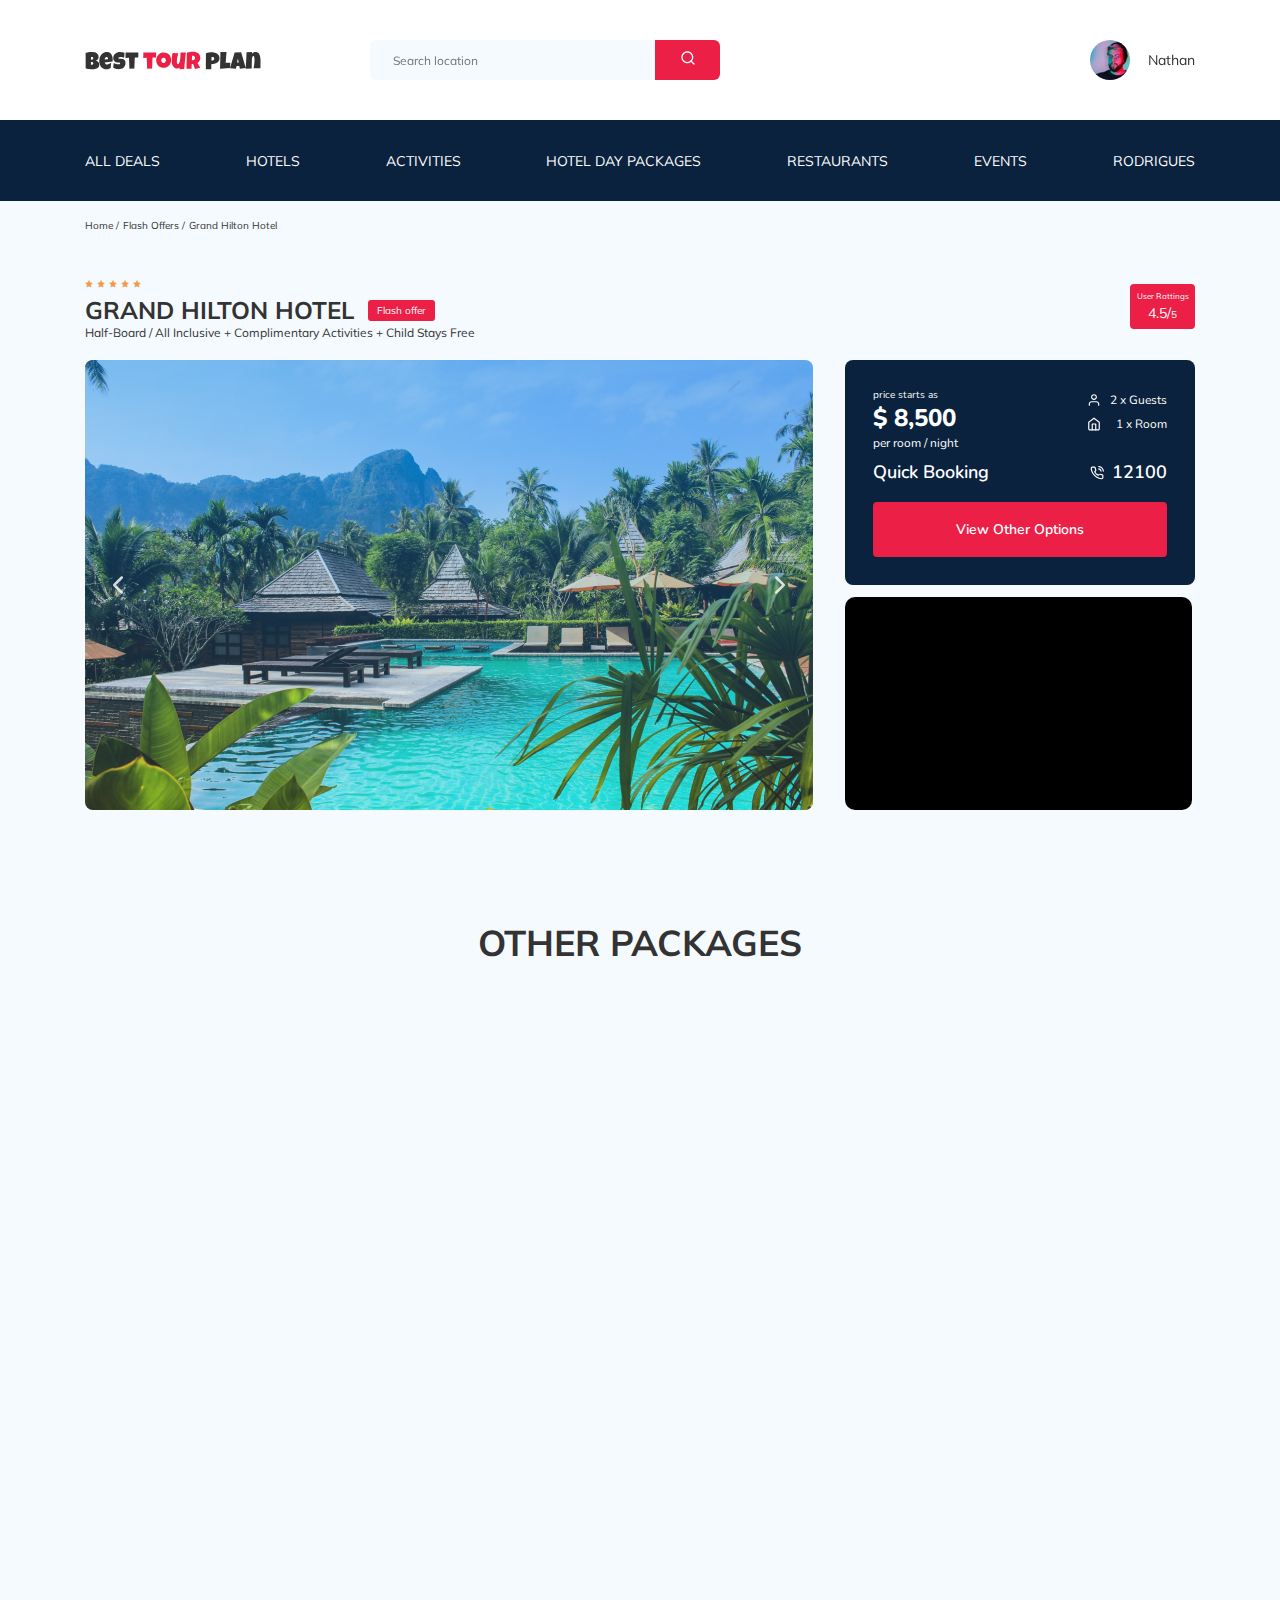
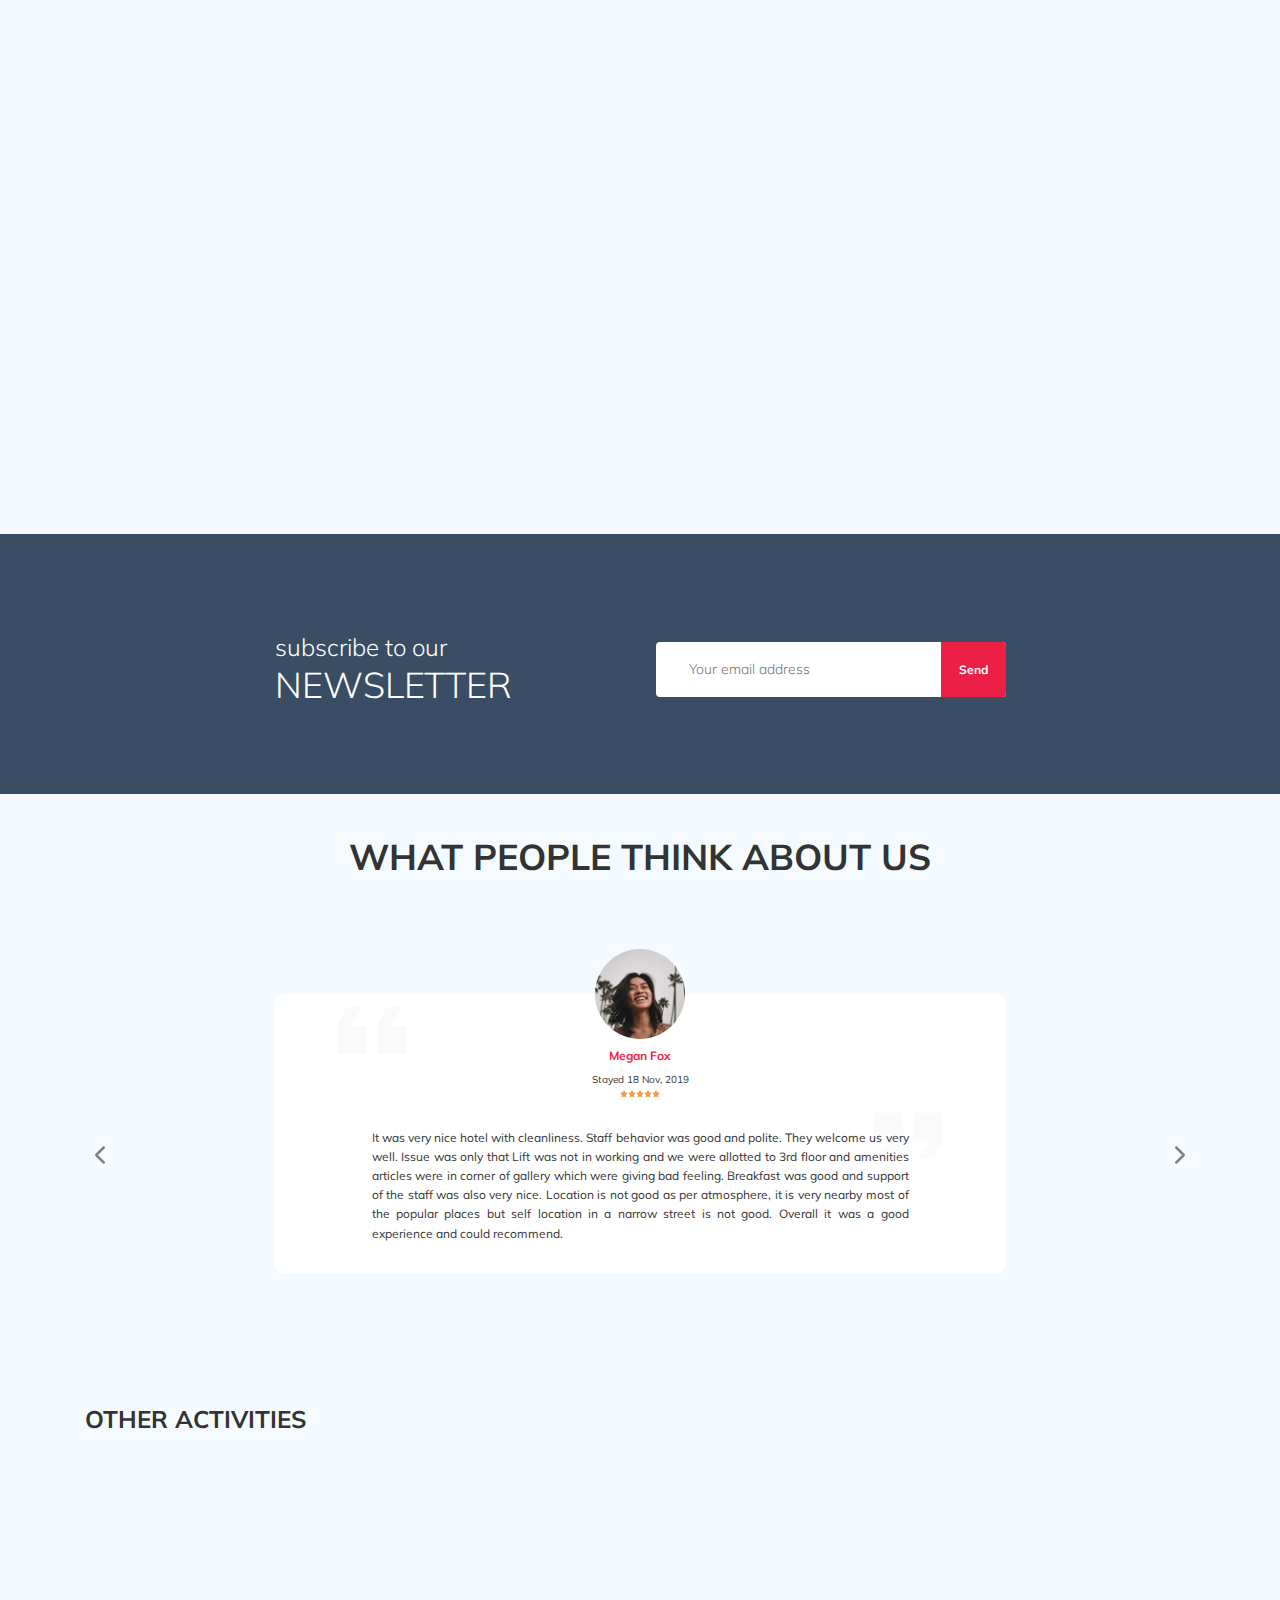
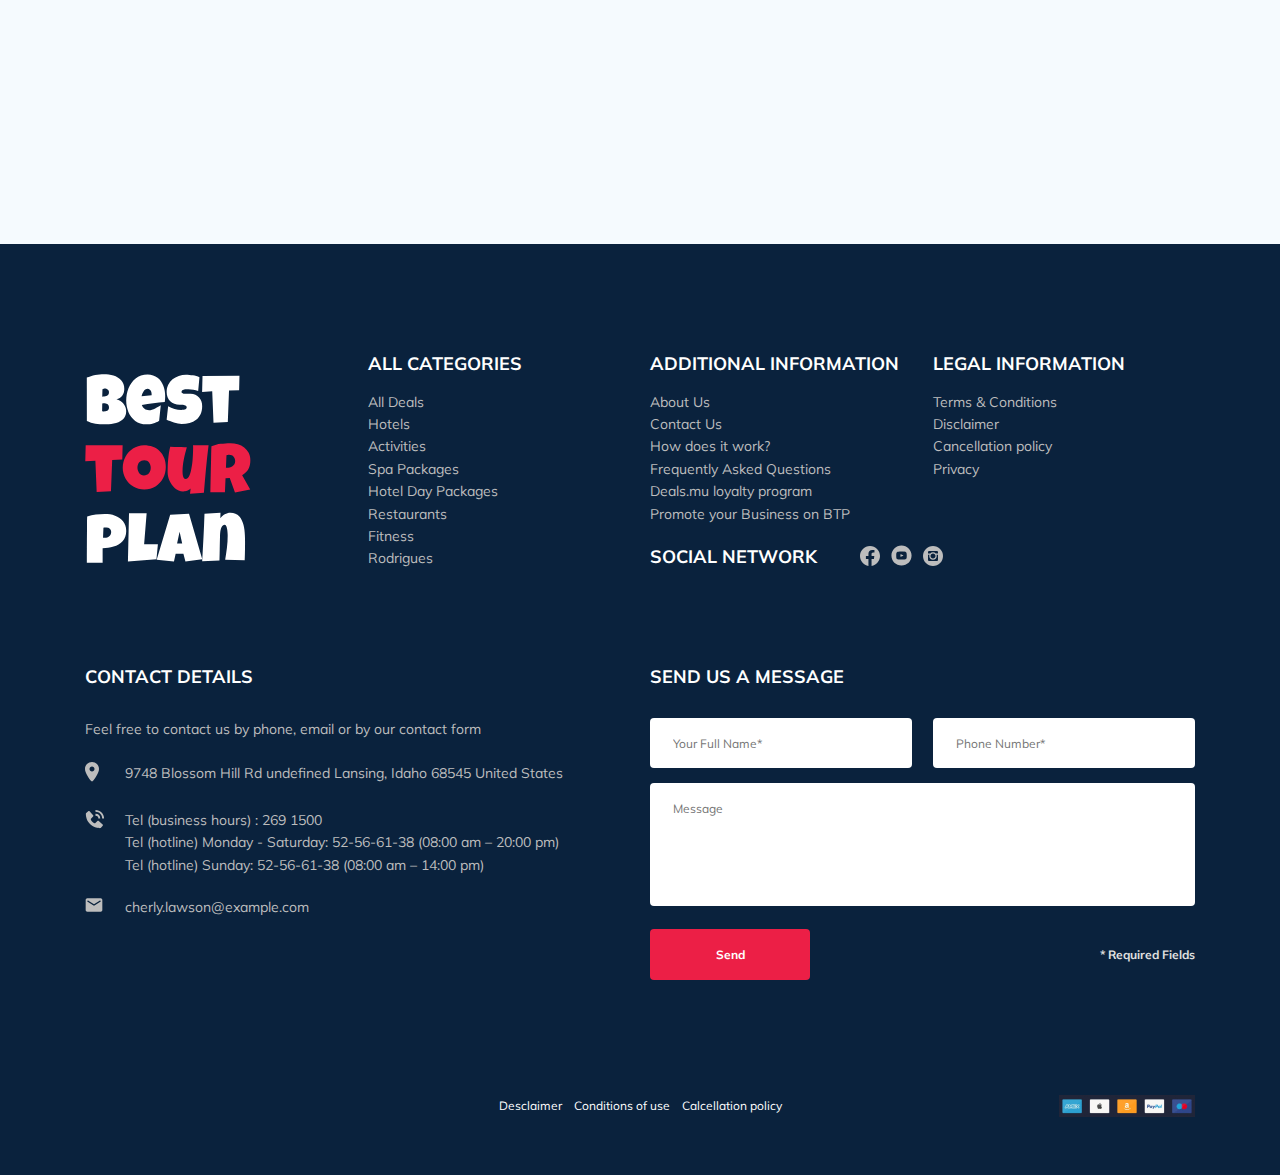
<file: index.html>
<!DOCTYPE html>
<html lang="en">
  <head>
    <meta charset="UTF-8" />
    <meta http-equiv="X-UA-Compatible" content="IE=edge" />
    <meta name="viewport" content="width=device-width, initial-scale=1.0" />
    <title>Best Tour Plan - Hotel Booking</title>
    <link rel="stylesheet" href="css/swiper-bundle.min.css" />
    <link rel="stylesheet" href="css/aos.css" />
    <link
      href="https://fonts.googleapis.com/css2?family=Mulish:wght@400;700&family=Nunito:wght@400;600;700;800&display=swap"
      rel="stylesheet"
    />
    <link rel="stylesheet" href="css/style.css" />
  </head>
  <body id="body">
    <header class="navbar navbar--mobile--fixed">
      <div class="container">
        <div class="navbar-top">
          <a href="#" class="logo" data-aos="fade-right" data-aos-delay="100">
            <img
              src="img/horizontal-logo.svg"
              alt="Logo: Best Tour Plan"
              class="logo__image"
            />
          </a>

          <form
            data-aos="fade-right"
            data-aos-delay="200"
            action="#"
            class="search navbar__search navbar__search--mobile--hidden"
          >
            <input
              type="text"
              class="search__input"
              placeholder="Search location"
            />
            <button class="search__button">
              <img src="img/search.svg" alt="Icon: search" />
            </button>
          </form>

          <a
            href="#"
            class="user navbar__user navbar__user--mobile--hidden"
            data-aos="fade-right"
            data-aos-delay="300"
          >
            <img
              src="img/user-avatar.jpeg"
              alt="Avatar: Nathan"
              class="user__avatar"
            />
            <span class="user__name">Nathan</span>
          </a>
          <!-- /.user -->
          <button class="menu-button navbar-top__menu-button">
            <span class="menu-button__line"></span
            ><span class="menu-button__line"></span
            ><span class="menu-button__line"></span>
          </button>
        </div>
        <!-- /.navbar-top -->
      </div>
      <!-- /.container -->
      <nav class="navbar-bottom">
        <div class="container">
          <ul class="navbar-menu">
            <li class="navbar-menu__item navbar-menu__item--mobile--visible">
              <a
                href="#"
                class="user navbar__user navbar__user--mobile--visible"
              >
                <img
                  src="img/user-avatar.jpeg"
                  alt="Avatar: Nathan"
                  class="user__avatar"
                />
                <span class="user__name user__name--light">Nathan</span>
              </a>
            </li>
            <li class="navbar-menu__item navbar-menu__item--mobile--visible">
              <form
                action="#"
                class="search navbar__search navbar__search--mobile--visible"
              >
                <input
                  type="text"
                  class="search__input"
                  placeholder="Search location"
                />
                <button class="search__button">
                  <img src="img/search.svg" alt="Icon: search" />
                </button>
              </form>
            </li>
            <li class="navbar-menu__item">
              <a href="#" class="navbar-menu__link">All Deals</a>
            </li>
            <li class="navbar-menu__item">
              <a href="#" class="navbar-menu__link">Hotels</a>
            </li>
            <li class="navbar-menu__item">
              <a href="#" class="navbar-menu__link">Activities</a>
            </li>
            <li class="navbar-menu__item">
              <a href="#" class="navbar-menu__link">Hotel Day Packages</a>
            </li>
            <li class="navbar-menu__item">
              <a href="#" class="navbar-menu__link">Restaurants</a>
            </li>
            <li class="navbar-menu__item">
              <a href="#" class="navbar-menu__link">Events</a>
            </li>
            <li class="navbar-menu__item">
              <a href="#" class="navbar-menu__link">Rodrigues</a>
            </li>
          </ul>
        </div>
      </nav>
      <!-- /.navbar-menu -->
    </header>
    <nav class="breadcrumb">
      <div class="container">
        <ul class="breadcrumb-list">
          <li class="breadcrumb-list__item">
            <a href="#" class="breadcrumb-list__link">Home</a>
          </li>
          <li class="breadcrumb-list__item">
            <a href="#" class="breadcrumb-list__link">Flash Offers</a>
          </li>
          <li class="breadcrumb-list__item">Grand Hilton Hotel</li>
        </ul>
      </div>
      <!-- /.container -->
    </nav>
    <!-- /.breadcrumb -->
    <section class="hotel">
      <div class="container">
        <div class="hotel-info">
          <div class="hotel-info__text">
            <div class="hotel-wrapper">
              <div class="stars">
                <img src="img/Star.svg" alt="star" />
                <img src="img/Star.svg" alt="star" />
                <img src="img/Star.svg" alt="star" />
                <img src="img/Star.svg" alt="star" />
                <img src="img/Star.svg" alt="star" />
              </div>
              <h1 class="hotel-name hotel-wrapper__name">grand hilton hotel</h1>
              <span class="offer hotel-wrapper__offer">Flash offer</span>
            </div>

            <p class="hotel-description hotel-info__description">
              Half-Board / All Inclusive + Complimentary Activities + Child
              Stays Free
            </p>
          </div>
          <!-- /.hotel-info__text -->
          <div class="rating hotel-info__rating">
            <span class="rating__text">User Rattings</span>
            <div class="rating-counter">
              <span class="rating-counter__left">4.5/</span>
              <span class="rating-counter__right">5</span>
            </div>
          </div>
          <!-- /.hotel-info__right -->
        </div>
        <!-- /.hotel-info -->
        <div class="hotel-grid">
          <!-- Slider main container -->
          <div class="swiper-container hotel-slider hotel__slider">
            <!-- Additional required wrapper -->
            <div class="swiper-wrapper">
              <!-- Slides -->
              <div class="swiper-slide hotel-slider__item">
                <img
                  class="hotel-slider__img"
                  src="img/hotel-photo1.jpg"
                  alt="slide"
                />
              </div>
              <div class="swiper-slide hotel-slider__item">
                <img
                  class="hotel-slider__img"
                  src="img/hotel-photo2.jpg"
                  alt="slide"
                />
              </div>
              <div class="swiper-slide hotel-slider__item">
                <img
                  class="hotel-slider__img"
                  src="img/hotel-photo3.jpg"
                  alt="slide"
                />
              </div>
              <div class="swiper-slide hotel-slider__item">
                <img
                  class="hotel-slider__img"
                  src="img/hotel-photo4.jpg"
                  alt="slide"
                />
              </div>
              <div class="swiper-slide hotel-slider__item">
                <img
                  class="hotel-slider__img"
                  src="img/hotel-photo5.jpg"
                  alt="slide"
                />
              </div>
            </div>
            <!-- If we need navigation buttons -->
            <button
              class="hotel-slider__button hotel-slider__button--prev"
            ></button>
            <button
              class="hotel-slider__button hotel-slider__button--next"
            ></button>
          </div>
          <!-- /.swiper-container -->
          <div class="hotel-right">
            <div class="booking">
              <div class="booking__info">
                <div class="booking__price">
                  <span class="booking__start">price starts as</span>
                  <strong class="booking__pricetag">$ 8,500</strong>
                  <span class="booking__per-room">per room / night</span>
                </div>
                <!-- /.price -->
                <div class="booking__room">
                  <div class="booking__text">
                    <img
                      src="img/user.svg"
                      alt="Icon: user"
                      class="booking__icon"
                    />
                    <span class="booking__description">2 x Guests</span>
                  </div>
                  <div class="booking__text">
                    <img
                      src="img/home.svg"
                      alt="Icon: home"
                      class="booking__icon"
                    />
                    <span class="booking__description">1 x Room</span>
                  </div>
                </div>
                <!-- /.booking__room -->
              </div>
              <!-- /.booking__info -->
              <div class="booking__call-center">
                <span class="booking__heading">Quick Booking</span>
                <a class="booking__number" href="tel:12100">
                  <img src="img/phone-call.svg" alt="Icon: phone" />
                  <span class="booking__num">12100</span>
                </a>
              </div>
              <!-- /.booking__call-center -->
              <button
                data-toggle="modal"
                data-href="#booking-modal"
                class="button booking__button"
              >
                View Other Options
              </button>
            </div>
            <!-- /.booking -->
            <div class="map">
              <iframe
                src="https://www.google.com/maps/embed?pb=!1m18!1m12!1m3!1d15484.668537764894!2d98.29535986847787!3d7.841622199004174!2m3!1f0!2f0!3f0!3m2!1i1024!2i768!4f13.1!3m3!1m2!1s0x305025650c33dbab%3A0xa67a542329d011e1!2z0J_RhdGD0LrQtdGCLCDQmtCw0YDQvtC9LCDQntGC0LXQu9GMINCl0LjQu9GC0L7QvQ!5e0!3m2!1sru!2sru!4v1615310211866!5m2!1sru!2sru"
                style="border: 0"
                allowfullscreen=""
                loading="lazy"
              ></iframe>
            </div>
            <!-- /.map -->
          </div>
          <!-- /.hotel-right -->
        </div>
        <!-- /.hotel-grid -->
      </div>
    </section>
    <section class="packages">
      <div class="container">
        <h2 class="packages__title">Other Packages</h2>
        <div class="packages-wrapper">
          <div
            class="packages-main-item"
            data-aos="flip-left"
            data-aos-easing="ease-out-cubic"
            data-aos-duration="2000"
          >
            <div class="packages-main-item__photo">
              <img
                src="img/packages1.jpg"
                alt="Photo: Hotel Blue Haven"
                class="packages__img"
              />
              <span class="packages-main-item__sale">Flash Offer</span>
            </div>
            <!--./packages-photo-->
            <div class="packages-main-info">
              <div class="packages-title packages__ht">
                <div class="packages__rating">
                  <img src="img/Star.svg" alt="star" />
                  <img src="img/Star.svg" alt="star" />
                  <img src="img/Star.svg" alt="star" />
                  <img src="img/Star.svg" alt="star" />
                  <img src="img/Star.svg" alt="star" />
                </div>
                <!--./packages__rating-->
                <h3 class="packages__main-hotel-title">Hotel Blue Haven</h3>
              </div>
              <!--./packages-title-->
              <p class="packages__text">
                Aute quis duis excepteur excepteur ipsum cat eiusmod consectetur
                enim laborum magna llit. Ipsum est fugiat velit ea llamco do
                esse ut in veniam sun in onsequat. Aute quis duis epteur
                excepteur ipsum occaecat eiusmod nsectetur enim laborum magna
                mollit. Ipsum est fugiat velit ea ullamco do
              </p>

              <div class="packages__main-room room">
                <div class="room__text">
                  <img
                    src="img/map-pin.svg"
                    alt="Icon: Map-pin"
                    class="room__icon"
                  />
                  <span class="room__description"
                    >1749 Wheeler Ridge Delaware</span
                  >
                </div>
                <div class="room__text">
                  <img src="img/user.svg" alt="Icon: User" class="room__icon" />
                  <span class="room__description">2 x Guests</span>
                </div>
                <div class="room__text">
                  <img src="img/home.svg" alt="Icon: Home" class="room__icon" />
                  <span class="room__description">1 x Room</span>
                </div>
              </div>
              <!--./room-->
              <div class="packages-order">
                <div class="packages__price">
                  <span class="packages__start">$ 10,500</span>
                  <strong class="packages__pricetag">$ 8,500</strong>
                </div>
                <!--./packages__price-->
                <button
                  data-toggle="modal"
                  data-href="#booking-modal"
                  class="packages__button"
                >
                  Book Now
                </button>
              </div>
              <!--./packages-order-->
            </div>
            <!--./packages-info-->
          </div>
          <!--./packages-main-item-->
          <div
            class="packages-item"
            data-aos="flip-left"
            data-aos-easing="ease-out-cubic"
            data-aos-duration="2000"
            data-aos-delay="300"
          >
            <div class="packages-photo">
              <img
                src="img/packages2.jpeg"
                alt="Photo: LUX* Belle Mare"
                class="packages__img"
              />
              <span class="packages__sale">Flash Offer</span>
            </div>
            <div class="packages-info">
              <h3 class="packages__hotel-title">LUX* Belle Mare</h3>
              <div class="room packages__room">
                <div class="room__text">
                  <img
                    src="img/map-pin.svg"
                    alt="Icon: Map-pin"
                    class="room__icon"
                  />
                  <span class="room__description"
                    >1749 Wheeler Ridge Delaware</span
                  >
                </div>
                <div class="room__text">
                  <img src="img/user.svg" alt="Icon: User" class="room__icon" />
                  <span class="room__description">2 x Guests</span>
                </div>
                <div class="room__text">
                  <img src="img/home.svg" alt="Icon: Home" class="room__icon" />
                  <span class="room__description">1 x Room</span>
                </div>
              </div>
              <!--./room-->
              <div class="packages-order">
                <div class="packages__price">
                  <span class="packages__start">$ 8,500</span>
                  <strong class="packages__pricetag">$ 3,000</strong>
                </div>
                <!--./packages__price-->
                <button
                  class="packages__button"
                  data-toggle="modal"
                  data-href="#booking-modal"
                >
                  Book Now
                </button>
              </div>
              <!--./packages-order-->
            </div>
          </div>
          <div
            class="packages-item"
            data-aos="flip-left"
            data-aos-easing="ease-out-cubic"
            data-aos-duration="2000"
            data-aos-delay="100"
          >
            <div class="packages-photo">
              <img
                src="img/packages3.jpeg"
                alt="Photo: White Palace"
                class="packages__img"
              />
              <span class="packages__sale">Flash Offer</span>
            </div>
            <div class="packages-info">
              <h3 class="packages__hotel-title">White Palace</h3>
              <div class="room packages__room">
                <div class="room__text">
                  <img
                    src="img/map-pin.svg"
                    alt="Icon: Map-pin"
                    class="room__icon"
                  />
                  <span class="room__description"
                    >1749 Wheeler Ridge Delaware</span
                  >
                </div>
                <div class="room__text">
                  <img src="img/user.svg" alt="Icon: User" class="room__icon" />
                  <span class="room__description">2 x Guests</span>
                </div>
                <div class="room__text">
                  <img src="img/home.svg" alt="Icon: Home" class="room__icon" />
                  <span class="room__description">1 x Room</span>
                </div>
              </div>
              <!--./room-->
              <div class="packages-order">
                <div class="packages__price">
                  <span class="packages__start">$ 10,500</span>
                  <strong class="packages__pricetag">$ 9,500</strong>
                </div>
                <!--./packages__price-->
                <button
                  class="packages__button"
                  data-toggle="modal"
                  data-href="#booking-modal"
                >
                  Book Now
                </button>
              </div>
              <!--./packages-order-->
            </div>
          </div>
          <div
            class="packages-item"
            data-aos="flip-left"
            data-aos-easing="ease-out-cubic"
            data-aos-duration="2000"
            data-aos-delay="200"
          >
            <div class="packages-photo">
              <img
                src="img/packages4.jpeg"
                alt="Photo: Luxury Place"
                class="packages__img"
              />
              <span class="packages__sale">Flash Offer</span>
            </div>
            <div class="packages-info">
              <h3 class="packages__hotel-title">Luxury Place</h3>
              <div class="room packages__room">
                <div class="room__text">
                  <img
                    src="img/map-pin.svg"
                    alt="Icon: Map-pin"
                    class="room__icon"
                  />
                  <span class="room__description"
                    >1749 Wheeler Ridge Delaware</span
                  >
                </div>
                <div class="room__text">
                  <img src="img/user.svg" alt="Icon: User" class="room__icon" />
                  <span class="room__description">2 x Guests</span>
                </div>
                <div class="room__text">
                  <img src="img/home.svg" alt="Icon: Home" class="room__icon" />
                  <span class="room__description">1 x Room</span>
                </div>
              </div>
              <!--./room-->
              <div class="packages-order">
                <div class="packages__price">
                  <span class="packages__start">$ 4,500</span>
                  <strong class="packages__pricetag">$ 2,500</strong>
                </div>
                <!--./packages__price-->
                <button
                  class="packages__button"
                  data-toggle="modal"
                  data-href="#booking-modal"
                >
                  Book Now
                </button>
              </div>
              <!--./packages-order-->
            </div>
          </div>
          <div
            class="packages-item"
            data-aos="flip-left"
            data-aos-easing="ease-out-cubic"
            data-aos-duration="2000"
            data-aos-delay="300"
          >
            <div class="packages-photo">
              <img
                src="img/packages5.jpeg"
                alt="Photo: Hotel Five Star"
                class="packages__img"
              />
              <span class="packages__sale">Flash Offer</span>
            </div>
            <div class="packages-info">
              <h3 class="packages__hotel-title">Hotel Five Star</h3>
              <div class="room packages__room">
                <div class="room__text">
                  <img
                    src="img/map-pin.svg"
                    alt="Icon: Map-pin"
                    class="room__icon"
                  />
                  <span class="room__description"
                    >1749 Wheeler Ridge Delaware</span
                  >
                </div>
                <div class="room__text">
                  <img src="img/user.svg" alt="Icon: User" class="room__icon" />
                  <span class="room__description">2 x Guests</span>
                </div>
                <div class="room__text">
                  <img src="img/home.svg" alt="Icon: Home" class="room__icon" />
                  <span class="room__description">1 x Room</span>
                </div>
              </div>
              <!--./room-->
              <div class="packages-order">
                <div class="packages__price">
                  <span class="packages__start">$ 6,500</span>
                  <strong class="packages__pricetag">$ 3,500</strong>
                </div>
                <!--./packages__price-->
                <button
                  class="packages__button"
                  data-toggle="modal"
                  data-href="#booking-modal"
                >
                  Book Now
                </button>
              </div>
              <!--./packages-order-->
            </div>
          </div>
        </div>
      </div>
    </section>
    <section
      class="parallax-window"
      data-parallax="scroll"
      data-image-src="img/newsletter_background-image.jpeg"
      data-speed="0.2"
    >
      <div class="newsletter">
        <div class="newsletter-wrapper">
          <h2 class="newsletter-title newsletter__title">
            subscribe to our
            <span class="newsletter-title__strong">Newsletter</span>
          </h2>
          <form
            action="send.php"
            method="POST"
            class="subscribe newsletter__subscribe"
          >
            <input
              type="email"
              class="subscribe__input"
              placeholder="Your email address"
              name="email"
              required
            />
            <input
              class="subscribe__button"
              name="Send1"
              type="submit"
              value="Send"
            />
          </form>
        </div>
        <!-- /.newsletter-wrapper -->
      </div>
    </section>
    <section class="reviews">
      <div class="container">
        <h2 class="reviews__title">What people think about us</h2>
        <div class="swiper-container reviews-slider">
          <div class="swiper-wrapper">
            <div class="swiper-slide">
              <div class="reviews-slider__item">
                <div class="reviews-slider__profile">
                  <img
                    src="img/reviews-avatar1.jpeg"
                    alt="Photo: Megan Fox"
                    class="reviews-slider__avatar"
                  />
                  <h3 class="reviews-slider__username">Megan Fox</h3>
                  <span class="reviews-slider__date">Stayed 18 Nov, 2019</span>
                  <div class="reviews-slider__rating">
                    <img src="img/Star.svg" alt="star" />
                    <img src="img/Star.svg" alt="star" />
                    <img src="img/Star.svg" alt="star" />
                    <img src="img/Star.svg" alt="star" />
                    <img src="img/Star.svg" alt="star" />
                  </div>
                  <!-- /.reviews-slider__rating -->
                </div>
                <!-- /.reviews-slider__profile -->
                <p class="reviews-slider__text">
                  It was very nice hotel with cleanliness. Staff behavior was
                  good and polite. They welcome us very well. Issue was only
                  that Lift was not in working and we were allotted to 3rd floor
                  and amenities articles were in corner of gallery which were
                  giving bad feeling. Breakfast was good and support of the
                  staff was also very nice. Location is not good as per
                  atmosphere, it is very nearby most of the popular places but
                  self location in a narrow street is not good. Overall it was a
                  good experience and could recommend.
                </p>
              </div>
              <!-- /.reviews-slider__item -->
            </div>
            <!-- /.swiper-slide -->
            <div class="swiper-slide">
              <div class="reviews-slider__item">
                <div class="reviews-slider__profile">
                  <img
                    src="img/reviews-avatart2.jpeg"
                    alt="Photo: Robert Johns"
                    class="reviews-slider__avatar"
                  />
                  <h3 class="reviews-slider__username">Robert Johns</h3>
                  <span class="reviews-slider__date">Stayed 20 Dec, 2017</span>
                  <div class="reviews-slider__rating">
                    <img src="img/Star.svg" alt="star" />
                    <img src="img/Star.svg" alt="star" />
                    <img src="img/Star.svg" alt="star" />
                    <img src="img/Star.svg" alt="star" />
                    <img src="img/Star.svg" alt="star" />
                  </div>
                  <!-- /.reviews-slider__rating -->
                </div>
                <!-- /.reviews-slider__profile -->
                <p class="reviews-slider__text">
                  Everything was just amazing, huge territory, comfortable
                  rooms, silence (which was the most important point for us),
                  live music every evening. One thing upset us a little, we were
                  not warned that a large group was planned to arrive with an
                  event. Because of what it was very noisy and the feeling of
                  comfort that accompanied the entire vacation was gone.
                </p>
              </div>
              <!-- /.reviews-slider__item -->
            </div>
            <div class="swiper-slide">
              <div class="reviews-slider__item">
                <div class="reviews-slider__profile">
                  <img
                    src="img/reviews-avatar3.jpeg"
                    alt="Photo: Keyoon Hensen"
                    class="reviews-slider__avatar"
                  />
                  <h3 class="reviews-slider__username">Keyoon Hensen</h3>
                  <span class="reviews-slider__date">Stayed 25 Jun, 2019</span>
                  <div class="reviews-slider__rating">
                    <img src="img/Star.svg" alt="star" />
                    <img src="img/Star.svg" alt="star" />
                    <img src="img/Star.svg" alt="star" />
                    <img src="img/Star.svg" alt="star" />
                  </div>
                  <!-- /.reviews-slider__rating -->
                </div>
                <!-- /.reviews-slider__profile -->
                <p class="reviews-slider__text">
                  It is not the first time to have a rest there, everything is
                  fine in the hotel, just like previous visits. But with the
                  beach it starts getting worse and worse. There are not so many
                  people as from the right and the left. There is generally
                  pandemonium. But on the beach of the Hilton, right from the
                  exit of the hotel, it becomes uncomfortable, We opened the
                  rental of water sports (jet skis, parachute, etc.) there are a
                  lot of local people, but the worst thing is that you have to
                  swim between boats and hydrides. On boats, they rush right
                  over the head, this is all until the first accident. They do
                  not react to comments at all.
                </p>
              </div>
              <!-- /.reviews-slider__item -->
            </div>
            <div class="swiper-slide">
              <div class="reviews-slider__item">
                <div class="reviews-slider__profile">
                  <img
                    src="img/reviews-avatar4.jpeg"
                    alt="Photo: Mikea Urrea"
                    class="reviews-slider__avatar"
                  />
                  <h3 class="reviews-slider__username">Mikea Urrea</h3>
                  <span class="reviews-slider__date">Stayed 25 Aug, 2018</span>
                  <div class="reviews-slider__rating">
                    <img src="img/Star.svg" alt="star" />
                    <img src="img/Star.svg" alt="star" />
                    <img src="img/Star.svg" alt="star" />
                    <img src="img/Star.svg" alt="star" />
                    <img src="img/Star.svg" alt="star" />
                  </div>
                  <!-- /.reviews-slider__rating -->
                </div>
                <!-- /.reviews-slider__profile -->
                <p class="reviews-slider__text">
                  I booked a hotel through the hotel website, and at the same
                  time became a hiltHi honor. It is in this capacity, and not
                  through the bookBuk com, weather or travel agency, you need to
                  book this hotel. As members of the Hilton hotel chain, they
                  are met separately and registered without queuing separately,
                  they gave the name of the one that they asked for, and be sure
                  to book a room with a sea view on 9-12 floors, otherwise the
                  hotel will not seem so chic. We had breakfast in a distant
                  restaurant overlooking the lagoon, it is beautiful there and
                  there is no crowd like in the restaurant in the main building.
                  The hotel area is huge and immersed in luxury
                </p>
              </div>
              <!-- /.reviews-slider__item -->
            </div>
            <div class="swiper-slide">
              <div class="reviews-slider__item">
                <div class="reviews-slider__profile">
                  <img
                    src="img/reviews-avatar5.jpeg"
                    alt="Photo: Nick Djagger"
                    class="reviews-slider__avatar"
                  />
                  <h3 class="reviews-slider__username">Nick Djagger</h3>
                  <span class="reviews-slider__date">Stayed 15 Dec, 2020</span>
                  <div class="reviews-slider__rating">
                    <img src="img/Star.svg" alt="star" />
                    <img src="img/Star.svg" alt="star" />
                    <img src="img/Star.svg" alt="star" />
                    <img src="img/Star.svg" alt="star" />
                  </div>
                  <!-- /.reviews-slider__rating -->
                </div>
                <!-- /.reviews-slider__profile -->
                <p class="reviews-slider__text">
                  A wonderful hotel, a huge territory, a wonderful kitchen, very
                  helpful staff, for the convenience of guests, small buses run
                  around the hotel territory, I didn't really like the Thai
                  restaurant on the territory of the hotel, and the restaurant
                  with mixed cuisine is great. The hotel has an excellent gym
                  with Lai Fitness simulators , although the employee of this
                  gym asked me not to make noise, although I was during the day,
                  and the noise was that I lowered the simulator unit and it
                  clanged loudly. And now the question is brewing about the only
                  negative of the hotel: live Music plays loudly until late
                  (until 23 : 30-24: 00), we are already asleep at this time,
                  why is it impossible to “make noise” in the hall during the
                  day, and until nightfall it’s not clear for whom “hammering”
                  in the lobby Music is normal, I even sleep in earplugs for the
                  first time in my life.
                </p>
              </div>
              <!-- /.reviews-slider__item -->
            </div>
          </div>
          <!-- /.swiper-wrapper -->
          <button
            class="reviews-slider__button reviews-slider__button--prev"
          ></button>
          <button
            class="reviews-slider__button reviews-slider__button--next"
          ></button>
        </div>
        <!-- /.reviews-slider -->
      </div>
      <!-- /.container -->
    </section>
    <section class="activities">
      <div class="container">
        <h2 class="activities__title">Other Activities</h2>
        <div class="activities-wrapper">
          <div
            class="card activities__card"
            data-aos="fade-up"
            data-aos-delay="100"
          >
            <img
              src="img/activity1.jpg"
              alt="The curious corner 
of chamarel"
              class="card__image"
            />
            <h3 class="card__title">The curious corner of chamarel</h3>
            <button
              class="card__button"
              data-toggle="modal"
              data-href="#booking-modal"
            >
              Book Now
            </button>
          </div>
          <!--/.card-->
          <div
            class="card activities__card"
            data-aos="fade-up"
            data-aos-delay="300"
          >
            <img
              src="img/activity2.jpg"
              alt="Gymkhana club golf course"
              class="card__image"
            />
            <h3 class="card__title">Gymkhana club golf course</h3>
            <button
              class="card__button"
              data-toggle="modal"
              data-href="#booking-modal"
            >
              Book Now
            </button>
          </div>
          <!--/.card-->
          <div
            class="card activities__card"
            data-aos="fade-up"
            data-aos-delay="500"
          >
            <img
              src="img/acrivity3.jpg"
              alt="Tamarind falls hiking trip - full day"
              class="card__image"
            />
            <h3 class="card__title">Tamarind falls hiking trip - full day</h3>
            <button
              class="card__button"
              data-toggle="modal"
              data-href="#booking-modal"
            >
              Book Now
            </button>
          </div>
          <!--/.card-->
          <div
            class="card activities__card"
            data-aos="fade-up"
            data-aos-delay="700"
          >
            <img
              src="img/activity4.jpg"
              alt="The blue marine discovery quest"
              class="card__image"
            />
            <h3 class="card__title">The blue marine discovery quest</h3>
            <button
              class="card__button"
              data-toggle="modal"
              data-href="#booking-modal"
            >
              Book Now
            </button>
          </div>
          <!--/.card-->
        </div>
        <!--/.activities-wrapper-->
      </div>
      <!-- /.container -->
    </section>
    <footer class="footer">
      <div class="container">
        <div class="footer-wrapper footer__wrapper">
          <img
            src="img/vertical-logo.svg"
            alt="Logo: Best Tour Plan"
            class="logo footer__logo"
          />
          <div class="footer__list footer__categories">
            <h3 class="footer__title">all categories</h3>
            <ul class="footer__ul">
              <li class="footer__item">
                <a href="#" class="footer__link">All Deals</a>
              </li>
              <li class="footer__item">
                <a href="#" class="footer__link">Hotels</a>
              </li>
              <li class="footer__item">
                <a href="#" class="footer__link">Activities</a>
              </li>
              <li class="footer__item">
                <a href="#" class="footer__link">Spa Packages</a>
              </li>
              <li class="footer__item">
                <a href="#" class="footer__link">Hotel Day Packages</a>
              </li>
              <li class="footer__item">
                <a href="#" class="footer__link">Restaurants</a>
              </li>
              <li class="footer__item">
                <a href="#" class="footer__link">Fitness</a>
              </li>
              <li class="footer__item">
                <a href="#" class="footer__link">Rodrigues</a>
              </li>
            </ul>
          </div>
          <!-- /.footer__list -->
          <div class="footer__list footer__additional">
            <h3 class="footer__title">additional information</h3>
            <ul class="footer__ul">
              <li class="footer__item">
                <a href="#" class="footer__link">About Us</a>
              </li>
              <li class="footer__item">
                <a href="#" class="footer__link">Contact Us</a>
              </li>
              <li class="footer__item">
                <a href="#" class="footer__link">How does it work?</a>
              </li>
              <li class="footer__item">
                <a href="#" class="footer__link">Frequently Asked Questions</a>
              </li>
              <li class="footer__item">
                <a href="#" class="footer__link">Deals.mu loyalty program</a>
              </li>
              <li class="footer__item">
                <a href="#" class="footer__link"
                  >Promote your Business on BTP</a
                >
              </li>
            </ul>
          </div>
          <!-- /.footer__list -->
          <div class="footer__social-network">
            <h3 class="footer__title footer__title--inline">Social Network</h3>
            <div class="footer__social-links">
              <a
                href="https://www.facebook.com/"
                class="footer__link footer__sl"
                target="_blank"
                ><img src="img/fb.svg" alt="Icon: Facebook"
              /></a>
              <a
                href="https://www.youtube.com/"
                class="footer__link footer__sl"
                target="_blank"
                ><img src="img/yt.svg" alt="Icon: Youtube"
              /></a>
              <a
                href="https://www.instagram.com"
                class="footer__link footer__sl"
                target="_blank"
                ><img src="img/inst.svg" alt="Icon: Instagram"
              /></a>
            </div>
            <!-- /.footer__social-links -->
          </div>
          <!-- /.footer__social-network -->
          <div class="footer__list footer__legal">
            <h3 class="footer__title">Legal Information</h3>
            <ul class="footer__ul">
              <li class="footer__item">
                <a href="#" class="footer__link">Terms & Conditions</a>
              </li>
              <li class="footer__item">
                <a href="#" class="footer__link">Disclaimer</a>
              </li>
              <li class="footer__item">
                <a href="#" class="footer__link">Cancellation policy</a>
              </li>
              <li class="footer__item">
                <a href="#" class="footer__link">Privacy</a>
              </li>
            </ul>
          </div>
          <!-- /.footer__list -->
          <div class="footer__contact-details">
            <h3 class="footer__title footer__title--mb3">Contact Details</h3>
            <p class="footer__text">
              Feel free to contact us by phone, email or by our contact form
            </p>
            <ul class="footer__ul">
              <li class="footer__item footer__item--mb-2">
                <div class="footer__icon-wrapper">
                  <img
                    src="img/map-marker.svg"
                    alt="Icon: Map-Marker"
                    class="footer__icon"
                  />
                </div>
                9748 Blossom Hill Rd undefined Lansing, Idaho 68545 United
                States
              </li>
              <li class="footer__item footer__item--mb-2">
                <div class="footer__icon-wrapper">
                  <img
                    src="img/phone.svg"
                    alt="Icon: Phone"
                    class="footer__icon"
                  />
                </div>
                <div class="footer-spaj">
                  <a href="tel:2691500" class="footer__link"
                    >Tel (business hours) : 269 1500</a
                  >
                  <br />
                  <a href="tel:52-56-61-38" class="footer__link"
                    >Tel (hotline) Monday - Saturday: 52-56-61-38 (08:00 am –
                    20:00 pm)</a
                  >
                  <br />
                  <a href="tel:52-56-61-38" class="footer__link"
                    >Tel (hotline) Sunday: 52-56-61-38 (08:00 am – 14:00 pm)</a
                  >
                </div>
              </li>
              <li class="footer__item">
                <div class="footer__icon-wrapper">
                  <img
                    src="img/email.svg"
                    alt="Icon: email"
                    class="footer__icon"
                  />
                </div>
                <a href="mailto:cherly.lawson@example.com" class="footer__link"
                  >cherly.lawson@example.com</a
                >
              </li>
            </ul>
          </div>
          <!-- /.footer__contact-details -->
          <div class="footer__contact-form">
            <h3 class="footer__title footer__title--mb3">Send us a message</h3>
            <form action="send.php" method="POST" class="footer__form form">
              <div class="footer__input-main-group">
                <div class="footer__input-group">
                  <input
                    type="text"
                    class="input footer__input"
                    placeholder="Your Full Name*"
                    name="name"
                    required
                    minlength="2"
                  />
                </div>
                <div class="footer__input-group">
                  <input
                    type="tel"
                    id="footer__input-phone"
                    class="input footer__input"
                    placeholder="Phone Number*"
                    name="phone"
                    minlength="16"
                    required
                  />
                </div>
              </div>

              <textarea
                cols="30"
                rows="10"
                class="message footer__message"
                placeholder="Message"
                name="message"
              ></textarea>
              <input
                class="button footer__button"
                type="submit"
                name="Send2"
                value="Send"
              />
              <span class="footer__info">* Required Fields</span>
            </form>
          </div>
        </div>
        <!-- /.footer-wrapper -->
        <div class="footer-bottom">
          <ul class="footer-bottom__ul">
            <li class="footer-bottom__item">
              <a href="#" class="footer-bottom__link">Desclaimer</a>
            </li>
            <li class="footer-bottom__item">
              <a href="#" class="footer-bottom__link">Conditions of use</a>
            </li>
            <li class="footer-bottom__item">
              <a href="#" class="footer-bottom__link">Calcellation policy</a>
            </li>
          </ul>
          <img
            src="img/pay-type.jpg"
            alt="Icon: Pay Type"
            class="footer-bottom__img"
          />
        </div>
      </div>
      <!-- /.container -->
    </footer>
    <!-- /footer.footer -->

    <div class="modal" id="booking-modal">
      <div class="modal__overlay"></div>
      <!-- /.modal__overlay -->
      <div class="modal__dialog">
        <a href="#" class="modal__close">
          <img src="img/close.svg" alt="Icon: close" />
        </a>
        <h3 class="modal__title modal__title--mb3">booking</h3>
        <form action="send.php" method="POST" class="modal__form form">
          <input
            type="text"
            class="input modal__input"
            placeholder="Your Full Name*"
            name="name_modal"
            required
            minlength="2"
          />
          <input
            type="tel"
            class="input modal__input"
            placeholder="Phone Number*"
            id="modal__input-phone"
            minlength="16"
            name="phone_modal"
            required
          />
          <input
            type="email"
            class="input modal__input"
            placeholder="Email*"
            name="email_modal"
            required
          />
          <textarea
            cols="30"
            rows="10"
            class="message modal__message"
            placeholder="Message"
            name="message_modal"
          ></textarea>
          <input
            class="button modal__button"
            type="submit"
            name="Send-modal"
            value="Send"
          />
          <span class="modal__info">* Required Fields</span>
        </form>
      </div>
      <!-- /.modal__dialog -->
    </div>
    <!-- /.modal -->
    <script src="js/swiper-bundle.min.js"></script>
    <script src="js/jquery-3.6.0.min.js"></script>
    <script src="https://ajax.googleapis.com/ajax/libs/jquery/1.11.0/jquery.min.js"></script>
    <script src="js/jquery.validate.min.js"></script>
    <script src="js/jquery.mask.min.js"></script>
    <script src="js/parallax.js"></script>
    <script src="js/aos.js"></script>
    <script src="js/main.js"></script>
  </body>
</html>
</file>
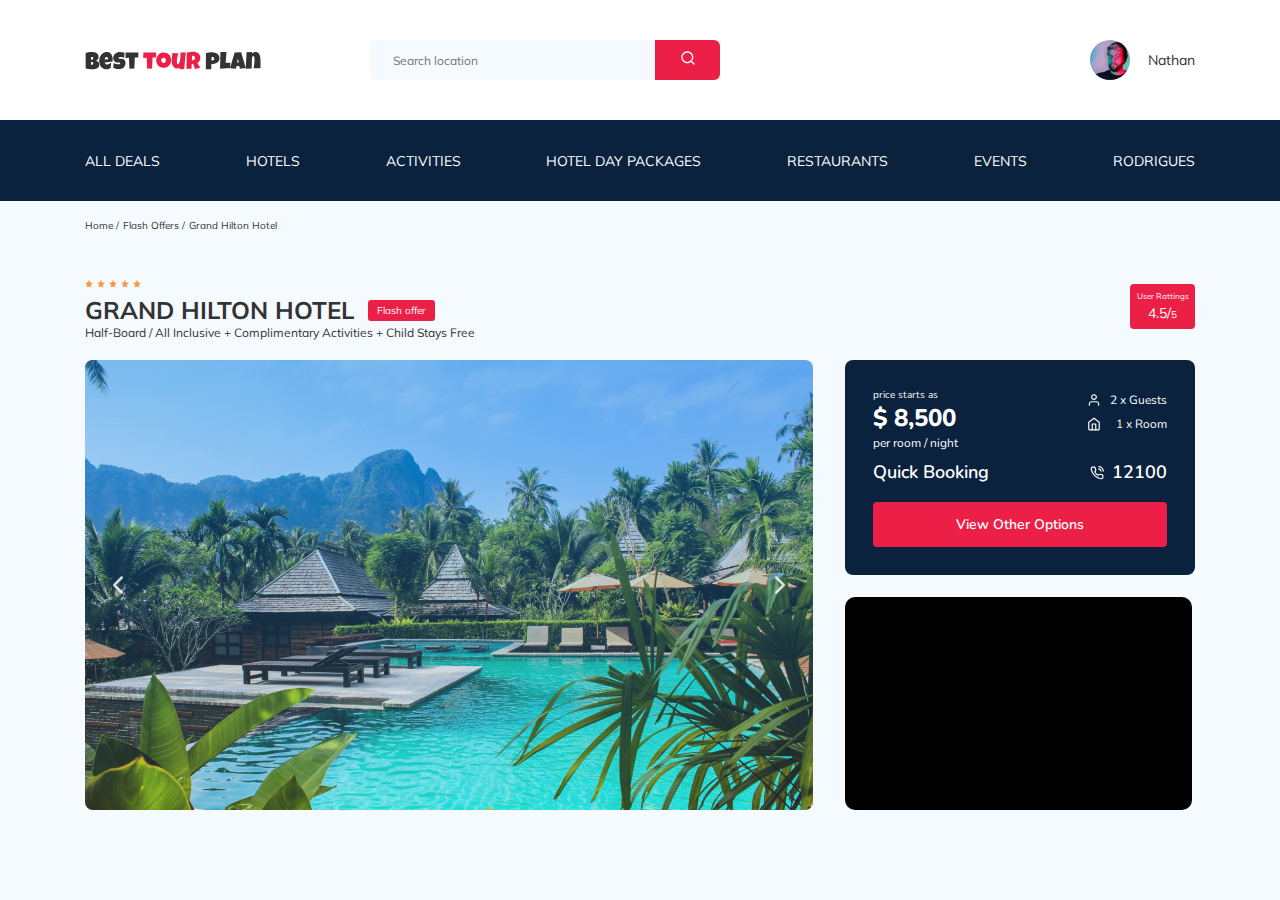
<file: jsapi/index.html>
<!DOCTYPE html>
<html lang="en">
  <head>
    <meta charset="UTF-8" />
    <meta http-equiv="X-UA-Compatible" content="IE=edge" />
    <meta name="viewport" content="width=device-width, initial-scale=1.0" />
    <title>Best Tour Plan - Hotel Booking</title>
    <link rel="stylesheet" href="css/swiper-bundle.min.css" />
    <link
      href="https://fonts.googleapis.com/css2?family=Mulish:wght@400;700&family=Nunito:wght@400;600;700;800&display=swap"
      rel="stylesheet"
    />
    <link rel="stylesheet" href="css/style.css" />
  </head>
  <body>
    <header class="navbar">
      <div class="container">
        <div class="navbar-top">
          <a href="#" class="logo">
            <img
              src="img/horizontal-logo.svg"
              alt="Logo: Best Tour Plan"
              class="logo__image"
            />
          </a>

          <form action="#" class="search navbar__search">
            <input
              type="text"
              class="search__input"
              placeholder="Search location"
            />
            <button class="search__button">
              <img src="img/search.svg" alt="Icon: search" />
            </button>
          </form>

          <a href="#" class="user navbar__user">
            <img
              src="img/user-avatar.jpeg"
              alt="Avatar: Nathan"
              class="user__avatar"
            />
            <span class="user__name">Nathan</span>
          </a>
          <!-- /.user -->
          <button class="menu-button navbar-top__menu-button">
            <span class="menu-button__line"></span
            ><span class="menu-button__line"></span
            ><span class="menu-button__line"></span>
          </button>
        </div>
        <!-- /.navbar-top -->
      </div>
      <!-- /.container -->
      <nav class="navbar-bottom">
        <div class="container">
          <ul class="navbar-menu">
            <li class="navbar-menu__item">
              <a href="#" class="navbar-menu__link">All Deals</a>
            </li>
            <li class="navbar-menu__item">
              <a href="#" class="navbar-menu__link">Hotels</a>
            </li>
            <li class="navbar-menu__item">
              <a href="#" class="navbar-menu__link">Activities</a>
            </li>
            <li class="navbar-menu__item">
              <a href="#" class="navbar-menu__link">Hotel Day Packages</a>
            </li>
            <li class="navbar-menu__item">
              <a href="#" class="navbar-menu__link">Restaurants</a>
            </li>
            <li class="navbar-menu__item">
              <a href="#" class="navbar-menu__link">Events</a>
            </li>
            <li class="navbar-menu__item">
              <a href="#" class="navbar-menu__link">Rodrigues</a>
            </li>
          </ul>
        </div>
      </nav>
      <!-- /.navbar-menu -->
    </header>
    <nav class="breadcrumb">
      <div class="container">
        <ul class="breadcrumb-list">
          <li class="breadcrumb-list__item">
            <a href="#" class="breadcrumb-list__link">Home</a>
          </li>
          <li class="breadcrumb-list__item">
            <a href="#" class="breadcrumb-list__link">Flash Offers</a>
          </li>
          <li class="breadcrumb-list__item">Grand Hilton Hotel</li>
        </ul>
      </div>
      <!-- /.container -->
    </nav>
    <!-- /.breadcrumb -->
    <section class="hotel">
      <div class="container">
        <div class="hotel-info">
          <div class="hotel-info__text">
            <div class="hotel-wrapper">
              <div class="stars">
                <img src="img/Star.svg" alt="star" />
                <img src="img/Star.svg" alt="star" />
                <img src="img/Star.svg" alt="star" />
                <img src="img/Star.svg" alt="star" />
                <img src="img/Star.svg" alt="star" />
              </div>
              <h1 class="hotel-name hotel-wrapper__name">grand hilton hotel</h1>
              <span class="offer hotel-wrapper__offer">Flash offer</span>
            </div>

            <p class="hotel-description hotel-info__description">
              Half-Board / All Inclusive + Complimentary Activities + Child
              Stays Free
            </p>
          </div>
          <!-- /.hotel-info__text -->
          <div class="rating hotel-info__rating">
            <span class="rating__text">User Rattings</span>
            <div class="rating-counter">
              <span class="rating-counter__left">4.5/</span>
              <span class="rating-counter__right">5</span>
            </div>
          </div>
          <!-- /.hotel-info__right -->
        </div>
        <!-- /.hotel-info -->
        <div class="hotel-grid">
          <div class="slider hotel__slider">
            <!-- Slider main container -->
            <div class="swiper-container">
              <!-- Additional required wrapper -->
              <div class="swiper-wrapper">
                <!-- Slides -->
                <div class="swiper-slide">
                  <img
                    class="swiper-slide__img"
                    src="img/hotel-photo1.jpg"
                    alt="slide"
                  />
                </div>
                <div class="swiper-slide">
                  <img
                    class="swiper-slide__img"
                    src="img/hotel-photo2.jpg"
                    alt="slide"
                  />
                </div>
                <div class="swiper-slide">
                  <img
                    class="swiper-slide__img"
                    src="img/hotel-photo3.jpg"
                    alt="slide"
                  />
                </div>
                <div class="swiper-slide">
                  <img
                    class="swiper-slide__img"
                    src="img/hotel-photo4.jpg"
                    alt="slide"
                  />
                </div>
                <div class="swiper-slide">
                  <img
                    class="swiper-slide__img"
                    src="img/hotel-photo5.jpg"
                    alt="slide"
                  />
                </div>
              </div>
              <!-- If we need navigation buttons -->
              <button class="slider-button slider-button__prev"></button>
              <button class="slider-button slider-button__next"></button>
            </div>
            <!-- /.swiper-container -->
          </div>
          <!-- /.slider-->
          <div class="hotel-right">
            <div class="booking">
              <div class="booking__info">
                <div class="booking__price">
                  <span class="booking__start">price starts as</span>
                  <strong class="booking__pricetag">$ 8,500</strong>
                  <span class="booking__per-room">per room / night</span>
                </div>
                <!-- /.price -->
                <div class="booking__room">
                  <div class="booking__text">
                    <img
                      src="img/user.svg"
                      alt="Icon: user"
                      class="booking__icon"
                    />
                    <span class="booking__description">2 x Guests</span>
                  </div>
                  <div class="booking__text">
                    <img
                      src="img/home.svg"
                      alt="Icon: home"
                      class="booking__icon"
                    />
                    <span class="booking__description">1 x Room</span>
                  </div>
                </div>
                <!-- /.booking__room -->
              </div>
              <!-- /.booking__info -->
              <div class="booking__call-center">
                <span class="booking__heading">Quick Booking</span>
                <a class="booking__number" href="tel:12100">
                  <img src="img/phone-call.svg" alt="Icon: phone" />
                  <span class="booking__num">12100</span>
                </a>
              </div>
              <!-- /.booking__call-center -->
              <button class="button booking__button">View Other Options</button>
            </div>
            <!-- /.booking -->
            <div class="map">
              <iframe
                src="https://www.google.com/maps/embed?pb=!1m18!1m12!1m3!1d15484.668537764894!2d98.29535986847787!3d7.841622199004174!2m3!1f0!2f0!3f0!3m2!1i1024!2i768!4f13.1!3m3!1m2!1s0x305025650c33dbab%3A0xa67a542329d011e1!2z0J_RhdGD0LrQtdGCLCDQmtCw0YDQvtC9LCDQntGC0LXQu9GMINCl0LjQu9GC0L7QvQ!5e0!3m2!1sru!2sru!4v1615310211866!5m2!1sru!2sru"
                width="100%"
                height="213"
                style="border: 0"
                allowfullscreen=""
                loading="lazy"
              ></iframe>
            </div>
            <!-- /.map -->
          </div>
          <!-- /.hotel-right -->
        </div>
        <!-- /.hotel-grid -->
      </div>
    </section>
    <!-- /.hotel -->
    <script src="js/swiper-bundle.min.js"></script>
    <script src="js/main.js"></script>
  </body>
</html>
</file>
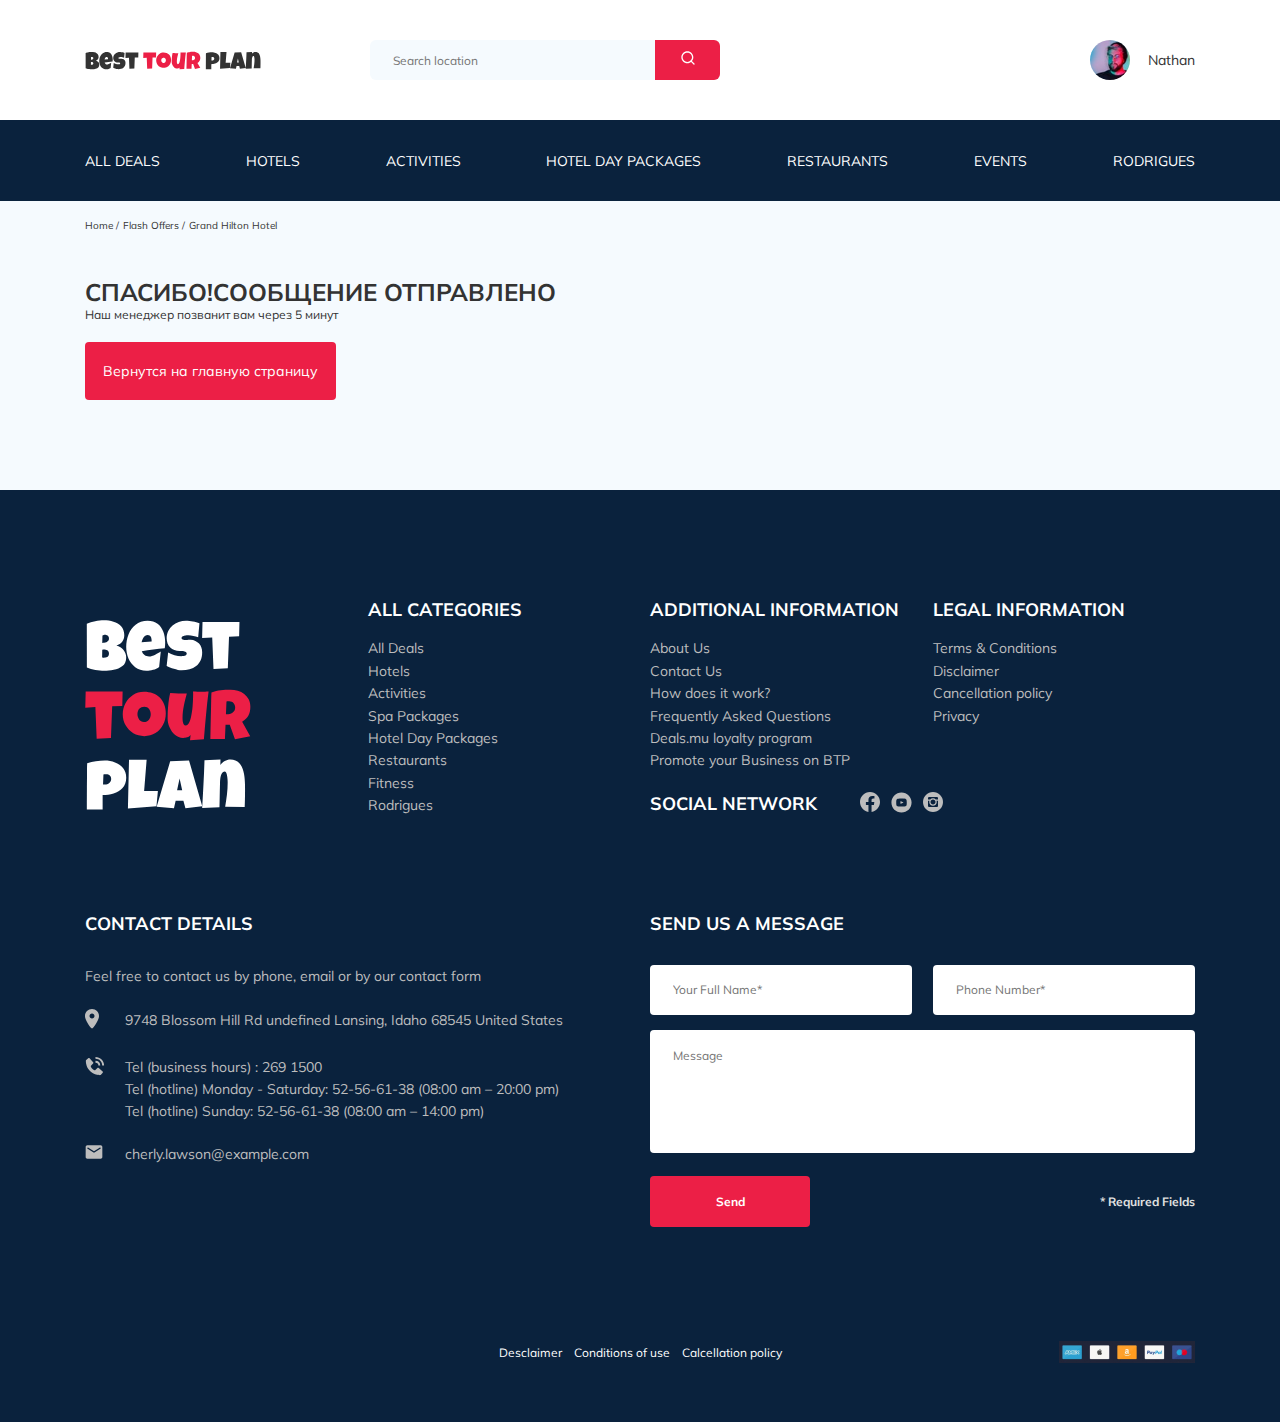
<file: thankyou.html>
<!DOCTYPE html>
<html lang="en">
  <head>
    <meta charset="UTF-8" />
    <meta http-equiv="X-UA-Compatible" content="IE=edge" />
    <meta name="viewport" content="width=device-width, initial-scale=1.0" />
    <title>Best Tour Plan - Hotel Booking</title>
    <link rel="stylesheet" href="css/swiper-bundle.min.css" />
    <link
      href="https://fonts.googleapis.com/css2?family=Mulish:wght@400;700&family=Nunito:wght@400;600;700;800&display=swap"
      rel="stylesheet"
    />
    <link rel="stylesheet" href="css/style.css" />
  </head>
  <body>
    <header class="navbar navbar--mobile--fixed">
      <div class="container">
        <div class="navbar-top">
          <a href="https://web-elizabeth.ru/homeworks/lesson-30/" class="logo">
            <img
              src="img/horizontal-logo.svg"
              alt="Logo: Best Tour Plan"
              class="logo__image"
            />
          </a>
          <form
            action="#"
            class="search navbar__search navbar__search--mobile--hidden"
          >
            <input
              type="text"
              class="search__input"
              placeholder="Search location"
            />
            <button class="search__button">
              <img src="img/search.svg" alt="Icon: search" />
            </button>
          </form>

          <a href="#" class="user navbar__user navbar__user--mobile--hidden">
            <img
              src="img/user-avatar.jpeg"
              alt="Avatar: Nathan"
              class="user__avatar"
            />
            <span class="user__name">Nathan</span>
          </a>
          <!-- /.user -->
          <button class="menu-button navbar-top__menu-button">
            <span class="menu-button__line"></span
            ><span class="menu-button__line"></span
            ><span class="menu-button__line"></span>
          </button>
        </div>
        <!-- /.navbar-top -->
      </div>
      <!-- /.container -->
      <nav class="navbar-bottom">
        <div class="container">
          <ul class="navbar-menu">
            <li class="navbar-menu__item navbar-menu__item--mobile--visible">
              <a
                href="#"
                class="user navbar__user navbar__user--mobile--visible"
              >
                <img
                  src="img/user-avatar.jpeg"
                  alt="Avatar: Nathan"
                  class="user__avatar"
                />
                <span class="user__name user__name--light">Nathan</span>
              </a>
            </li>
            <li class="navbar-menu__item navbar-menu__item--mobile--visible">
              <form
                action="#"
                class="search navbar__search navbar__search--mobile--visible"
              >
                <input
                  type="text"
                  class="search__input"
                  placeholder="Search location"
                />
                <button class="search__button">
                  <img src="img/search.svg" alt="Icon: search" />
                </button>
              </form>
            </li>
            <li class="navbar-menu__item">
              <a href="#" class="navbar-menu__link">All Deals</a>
            </li>
            <li class="navbar-menu__item">
              <a href="#" class="navbar-menu__link">Hotels</a>
            </li>
            <li class="navbar-menu__item">
              <a href="#" class="navbar-menu__link">Activities</a>
            </li>
            <li class="navbar-menu__item">
              <a href="#" class="navbar-menu__link">Hotel Day Packages</a>
            </li>
            <li class="navbar-menu__item">
              <a href="#" class="navbar-menu__link">Restaurants</a>
            </li>
            <li class="navbar-menu__item">
              <a href="#" class="navbar-menu__link">Events</a>
            </li>
            <li class="navbar-menu__item">
              <a href="#" class="navbar-menu__link">Rodrigues</a>
            </li>
          </ul>
        </div>
      </nav>
      <!-- /.navbar-menu -->
    </header>
    <nav class="breadcrumb">
      <div class="container">
        <ul class="breadcrumb-list">
          <li class="breadcrumb-list__item">
            <a href="https://web-elizabeth.ru/homeworks/lesson-30/" class="breadcrumb-list__link">Home</a>
          </li>
          <li class="breadcrumb-list__item">
            <a href="#" class="breadcrumb-list__link">Flash Offers</a>
          </li>
          <li class="breadcrumb-list__item">Grand Hilton Hotel</li>
        </ul>
      </div>
      <!-- /.container -->
    </nav>
    <!-- /.breadcrumb -->
    <section class="hotel">
      <div class="container">
        <div class="hotel-info">
          <div class="hotel-info__text">
            <div class="hotel-wrapper">
              <h1 class="hotel-name hotel-wrapper__name">спасибо!Сообщение отправлено</h1>
            </div>
            <p class="hotel-description hotel-info__description">
              Наш менеджер позванит вам через 5 минут
            </p>
            <button class="button button__back">
              <a href="https://web-elizabeth.ru/homeworks/lesson-30/" class="button-link">Вернутся на главную страницу</a>
            </button>
          </div>
        </div>
        <!-- /.hotel-info -->
      </div>
    </section>
    <footer class="footer">
      <div class="container">
        <div class="footer-wrapper footer__wrapper">
        <img
            src="img/vertical-logo.svg"
            alt="Logo: Best Tour Plan"
            class="logo footer__logo"
          />
          <div class="footer__list footer__categories">
            <h3 class="footer__title">all categories</h3>
            <ul class="footer__ul">
              <li class="footer__item">
                <a href="#" class="footer__link">All Deals</a>
              </li>
              <li class="footer__item">
                <a href="#" class="footer__link">Hotels</a>
              </li>
              <li class="footer__item">
                <a href="#" class="footer__link">Activities</a>
              </li>
              <li class="footer__item">
                <a href="#" class="footer__link">Spa Packages</a>
              </li>
              <li class="footer__item">
                <a href="#" class="footer__link">Hotel Day Packages</a>
              </li>
              <li class="footer__item">
                <a href="#" class="footer__link">Restaurants</a>
              </li>
              <li class="footer__item">
                <a href="#" class="footer__link">Fitness</a>
              </li>
              <li class="footer__item">
                <a href="#" class="footer__link">Rodrigues</a>
              </li>
            </ul>
          </div>
          <!-- /.footer__list -->
          <div class="footer__list footer__additional">
            <h3 class="footer__title">additional information</h3>
            <ul class="footer__ul">
              <li class="footer__item">
                <a href="#" class="footer__link">About Us</a>
              </li>
              <li class="footer__item">
                <a href="#" class="footer__link">Contact Us</a>
              </li>
              <li class="footer__item">
                <a href="#" class="footer__link">How does it work?</a>
              </li>
              <li class="footer__item">
                <a href="#" class="footer__link">Frequently Asked Questions</a>
              </li>
              <li class="footer__item">
                <a href="#" class="footer__link">Deals.mu loyalty program</a>
              </li>
              <li class="footer__item">
                <a href="#" class="footer__link"
                  >Promote your Business on BTP</a
                >
              </li>
            </ul>
          </div>
          <!-- /.footer__list -->
          <div class="footer__social-network">
            <h3 class="footer__title footer__title--inline">Social Network</h3>
            <div class="footer__social-links">
              <a
                href="https://www.facebook.com/"
                class="footer__link footer__sl"
                target="_blank"
                ><img src="img/fb.svg" alt="Icon: Facebook"
              /></a>
              <a
                href="https://www.youtube.com/"
                class="footer__link footer__sl"
                target="_blank"
                ><img src="img/yt.svg" alt="Icon: Youtube"
              /></a>
              <a
                href="https://www.instagram.com"
                class="footer__link footer__sl"
                target="_blank"
                ><img src="img/inst.svg" alt="Icon: Instagram"
              /></a>
            </div>
            <!-- /.footer__social-links -->
          </div>
          <!-- /.footer__social-network -->
          <div class="footer__list footer__legal">
            <h3 class="footer__title">Legal Information</h3>
            <ul class="footer__ul">
              <li class="footer__item">
                <a href="#" class="footer__link">Terms & Conditions</a>
              </li>
              <li class="footer__item">
                <a href="#" class="footer__link">Disclaimer</a>
              </li>
              <li class="footer__item">
                <a href="#" class="footer__link">Cancellation policy</a>
              </li>
              <li class="footer__item">
                <a href="#" class="footer__link">Privacy</a>
              </li>
            </ul>
          </div>
          <!-- /.footer__list -->
          <div class="footer__contact-details">
            <h3 class="footer__title footer__title--mb3">Contact Details</h3>
            <p class="footer__text">
              Feel free to contact us by phone, email or by our contact form
            </p>
            <ul class="footer__ul">
              <li class="footer__item footer__item--mb-2">
                <div class="footer__icon-wrapper">
                  <img
                    src="img/map-marker.svg"
                    alt="Icon: Map-Marker"
                    class="footer__icon"
                  />
                </div>
                9748 Blossom Hill Rd undefined Lansing, Idaho 68545 United
                States
              </li>
              <li class="footer__item footer__item--mb-2">
                <div class="footer__icon-wrapper">
                  <img
                    src="img/phone.svg"
                    alt="Icon: Phone"
                    class="footer__icon"
                  />
                </div>
                <div class="footer-spaj">
                  <a href="tel:2691500" class="footer__link"
                    >Tel (business hours) : 269 1500</a
                  >
                  <br />
                  <a href="tel:52-56-61-38" class="footer__link"
                    >Tel (hotline) Monday - Saturday: 52-56-61-38 (08:00 am –
                    20:00 pm)</a
                  >
                  <br />
                  <a href="tel:52-56-61-38" class="footer__link"
                    >Tel (hotline) Sunday: 52-56-61-38 (08:00 am – 14:00 pm)</a
                  >
                </div>
              </li>
              <li class="footer__item">
                <div class="footer__icon-wrapper">
                  <img
                    src="img/email.svg"
                    alt="Icon: email"
                    class="footer__icon"
                  />
                </div>
                <a href="mailto:cherly.lawson@example.com" class="footer__link"
                  >cherly.lawson@example.com</a
                >
              </li>
            </ul>
          </div>
          <!-- /.footer__contact-details -->
          <div class="footer__contact-form">
            <h3 class="footer__title footer__title--mb3">Send us a message</h3>
            <form action="send.php" method="POST" class="footer__form form">
              <div class="footer__input-main-group">
                <div class="footer__input-group">
                <input
                type="text"
                class="input footer__input"
                placeholder="Your Full Name*"
                name="name"
                required
                minlength="2"
              />
              </div>
              <div class="footer__input-group">
                <input
                type="tel"
                id="footer__input-phone"
                class="input footer__input"
                placeholder="Phone Number*"
                name="phone"
                minlength="16"
                required
              />
              </div>
              </div>
              <textarea
                cols="30"
                rows="10"
                class="message footer__message"
                placeholder="Message"
                name="message"
              ></textarea>
              <input class="button footer__button" type="submit" name="Send2" value="Send">
              <span class="footer__info">* Required Fields</span>
            </form>
          </div>
        </div>
        <!-- /.footer-wrapper -->
        <div class="footer-bottom">
          <ul class="footer-bottom__ul">
            <li class="footer-bottom__item">
              <a href="#" class="footer-bottom__link">Desclaimer</a>
            </li>
            <li class="footer-bottom__item">
              <a href="#" class="footer-bottom__link">Conditions of use</a>
            </li>
            <li class="footer-bottom__item">
              <a href="#" class="footer-bottom__link">Calcellation policy</a>
            </li>
          </ul>
          <img
            src="img/pay-type.jpg"
            alt="Icon: Pay Type"
            class="footer-bottom__img"
          />
        </div>
      </div>
      <!-- /.container -->
    </footer>
    <!-- /footer.footer -->
    <script src="js/swiper-bundle.min.js"></script>
    <script src="js/jquery-3.6.0.min.js"></script>
    <script src="https://ajax.googleapis.com/ajax/libs/jquery/1.11.0/jquery.min.js"></script>
    <script src="js/jquery.validate.min.js"></script>
    <script src="js/parallax.js"></script>
    <script src="js/jquery.mask.min.js"></script>
    <script src="js/main.js"></script>
  </body>
</html>
</file>
<file: css/style.css>
* {
  box-sizing: border-box;
}

body {
  font-family: 'Mulish', sans-serif;
  color: #333333;
  background-color: #f5fafe;
}

.container {
  max-width: 1110px;
  margin: 0 auto;
}

img {
  max-width: 100%;
}

p, h1, h2, h3, h4, h5, h6 {
  margin: 0;
}

.input {
  background-color: #fff;
  border-radius: 4px;
  border: none;
  padding: 0 23px;
  height: 50px;
}

.message {
  background-color: #fff;
  border-radius: 4px;
  border: none;
  padding: 18px 23px;
}

.button {
  min-width: 160px;
  min-height: 50px;
  padding: 18px;
  color: #ffffff;
  background-color: #ec1f46;
  border-radius: 4px;
  border: none;
  cursor: pointer;
  white-space: nowrap;
  overflow: hidden;
  text-overflow: ellipsis;
}

.invalid {
  color: #ec1f46;
}

/*! normalize.css v8.0.1 | MIT License | github.com/necolas/normalize.css */
/* Document
   ========================================================================== */
/**
 * 1. Correct the line height in all browsers.
 * 2. Prevent adjustments of font size after orientation changes in iOS.
 */
html {
  line-height: 1.15;
  /* 1 */
  -webkit-text-size-adjust: 100%;
  /* 2 */
}

/* Sections
   ========================================================================== */
/**
 * Remove the margin in all browsers.
 */
body {
  margin: 0;
}

/**
 * Render the `main` element consistently in IE.
 */
main {
  display: block;
}

/**
 * Correct the font size and margin on `h1` elements within `section` and
 * `article` contexts in Chrome, Firefox, and Safari.
 */
h1 {
  font-size: 2em;
  margin: 0.67em 0;
}

/* Grouping content
   ========================================================================== */
/**
 * 1. Add the correct box sizing in Firefox.
 * 2. Show the overflow in Edge and IE.
 */
hr {
  box-sizing: content-box;
  /* 1 */
  height: 0;
  /* 1 */
  overflow: visible;
  /* 2 */
}

/**
 * 1. Correct the inheritance and scaling of font size in all browsers.
 * 2. Correct the odd `em` font sizing in all browsers.
 */
pre {
  font-family: monospace, monospace;
  /* 1 */
  font-size: 1em;
  /* 2 */
}

/* Text-level semantics
   ========================================================================== */
/**
 * Remove the gray background on active links in IE 10.
 */
a {
  background-color: transparent;
}

/**
 * 1. Remove the bottom border in Chrome 57-
 * 2. Add the correct text decoration in Chrome, Edge, IE, Opera, and Safari.
 */
abbr[title] {
  border-bottom: none;
  /* 1 */
  text-decoration: underline;
  /* 2 */
  text-decoration: underline dotted;
  /* 2 */
}

/**
 * Add the correct font weight in Chrome, Edge, and Safari.
 */
b,
strong {
  font-weight: bolder;
}

/**
 * 1. Correct the inheritance and scaling of font size in all browsers.
 * 2. Correct the odd `em` font sizing in all browsers.
 */
code,
kbd,
samp {
  font-family: monospace, monospace;
  /* 1 */
  font-size: 1em;
  /* 2 */
}

/**
 * Add the correct font size in all browsers.
 */
small {
  font-size: 80%;
}

/**
 * Prevent `sub` and `sup` elements from affecting the line height in
 * all browsers.
 */
sub,
sup {
  font-size: 75%;
  line-height: 0;
  position: relative;
  vertical-align: baseline;
}

sub {
  bottom: -0.25em;
}

sup {
  top: -0.5em;
}

/* Embedded content
   ========================================================================== */
/**
 * Remove the border on images inside links in IE 10.
 */
img {
  border-style: none;
}

/* Forms
   ========================================================================== */
/**
 * 1. Change the font styles in all browsers.
 * 2. Remove the margin in Firefox and Safari.
 */
button,
input,
optgroup,
select,
textarea {
  font-family: inherit;
  /* 1 */
  font-size: 100%;
  /* 1 */
  line-height: 1.15;
  /* 1 */
  margin: 0;
  /* 2 */
}

/**
 * Show the overflow in IE.
 * 1. Show the overflow in Edge.
 */
button,
input {
  /* 1 */
  overflow: visible;
}

/**
 * Remove the inheritance of text transform in Edge, Firefox, and IE.
 * 1. Remove the inheritance of text transform in Firefox.
 */
button,
select {
  /* 1 */
  text-transform: none;
}

/**
 * Correct the inability to style clickable types in iOS and Safari.
 */
button,
[type="button"],
[type="reset"],
[type="submit"] {
  -webkit-appearance: button;
}

/**
 * Remove the inner border and padding in Firefox.
 */
button::-moz-focus-inner,
[type="button"]::-moz-focus-inner,
[type="reset"]::-moz-focus-inner,
[type="submit"]::-moz-focus-inner {
  border-style: none;
  padding: 0;
}

/**
 * Restore the focus styles unset by the previous rule.
 */
button:-moz-focusring,
[type="button"]:-moz-focusring,
[type="reset"]:-moz-focusring,
[type="submit"]:-moz-focusring {
  outline: 1px dotted ButtonText;
}

/**
 * Correct the padding in Firefox.
 */
fieldset {
  padding: 0.35em 0.75em 0.625em;
}

/**
 * 1. Correct the text wrapping in Edge and IE.
 * 2. Correct the color inheritance from `fieldset` elements in IE.
 * 3. Remove the padding so developers are not caught out when they zero out
 *    `fieldset` elements in all browsers.
 */
legend {
  box-sizing: border-box;
  /* 1 */
  color: inherit;
  /* 2 */
  display: table;
  /* 1 */
  max-width: 100%;
  /* 1 */
  padding: 0;
  /* 3 */
  white-space: normal;
  /* 1 */
}

/**
 * Add the correct vertical alignment in Chrome, Firefox, and Opera.
 */
progress {
  vertical-align: baseline;
}

/**
 * Remove the default vertical scrollbar in IE 10+.
 */
textarea {
  overflow: auto;
}

/**
 * 1. Add the correct box sizing in IE 10.
 * 2. Remove the padding in IE 10.
 */
[type="checkbox"],
[type="radio"] {
  box-sizing: border-box;
  /* 1 */
  padding: 0;
  /* 2 */
}

/**
 * Correct the cursor style of increment and decrement buttons in Chrome.
 */
[type="number"]::-webkit-inner-spin-button,
[type="number"]::-webkit-outer-spin-button {
  height: auto;
}

/**
 * 1. Correct the odd appearance in Chrome and Safari.
 * 2. Correct the outline style in Safari.
 */
[type="search"] {
  -webkit-appearance: textfield;
  /* 1 */
  outline-offset: -2px;
  /* 2 */
}

/**
 * Remove the inner padding in Chrome and Safari on macOS.
 */
[type="search"]::-webkit-search-decoration {
  -webkit-appearance: none;
}

/**
 * 1. Correct the inability to style clickable types in iOS and Safari.
 * 2. Change font properties to `inherit` in Safari.
 */
::-webkit-file-upload-button {
  -webkit-appearance: button;
  /* 1 */
  font: inherit;
  /* 2 */
}

/* Interactive
   ========================================================================== */
/*
 * Add the correct display in Edge, IE 10+, and Firefox.
 */
details {
  display: block;
}

/*
 * Add the correct display in all browsers.
 */
summary {
  display: list-item;
}

/* Misc
   ========================================================================== */
/**
 * Add the correct display in IE 10+.
 */
template {
  display: none;
}

/**
 * Add the correct display in IE 10.
 */
[hidden] {
  display: none;
}

.navbar {
  background-color: #fff;
}

.navbar-top {
  display: flex;
  align-items: center;
  justify-content: space-between;
  padding-top: 40px;
  padding-bottom: 40px;
}

.navbar-top__menu-button {
  display: none;
}

.navbar__search {
  margin-right: auto;
  margin-left: 108px;
  width: 350px;
}

.navbar-bottom {
  background-color: #0a223d;
}

.navbar-menu {
  list-style: none;
  margin: 0;
  padding: 31px 0px;
  display: flex;
  align-items: center;
  justify-content: space-between;
  color: #ffffff;
}

.navbar-menu__link {
  color: inherit;
  text-decoration: none;
  text-transform: uppercase;
  font-size: 14px;
  line-height: 18px;
}

.navbar-menu__link:not([disabled]):hover {
  color: #ec1f46;
}

.navbar-menu__item--mobile--visible {
  display: none;
}

.search {
  display: flex;
  position: relative;
  overflow: hidden;
  border-radius: 6px;
  height: 40px;
}

.search__input {
  width: 100%;
  height: 100%;
  padding-left: 23px;
  padding-right: 75px;
  background-color: #F5FAFE;
  border: none;
  font-size: 12px;
  line-height: 15px;
  color: #333333;
}

.search__button {
  position: absolute;
  top: 0;
  right: 0;
  width: 65px;
  height: 100%;
  border: 0;
  background-color: #ec1f46;
}

.user {
  display: flex;
  align-items: center;
  text-decoration: none;
}

.user__avatar {
  width: 40px;
  height: 40px;
  border-radius: 50%;
  object-fit: cover;
  transition: 0.3S ease;
}

.user__avatar:not([disabled]):hover {
  transform: scale(1.2);
}

.user__name {
  padding-left: 18px;
  font-size: 14px;
  line-height: 18px;
  color: #333333;
  transition: 0.3S ease;
}

.user__name:not([disabled]):hover {
  color: #ec1f46;
  transform: scale(1.2);
}

.logo {
  width: 177px;
  transition: 0.3S ease;
}

.logo__image {
  display: block;
}

.logo:not([disabled]):hover {
  transform: scale(1.2);
}

.breadcrumb-list {
  display: flex;
  align-items: center;
  padding: 18px 0;
  margin: 0;
  list-style: none;
}

.breadcrumb-list__item {
  font-size: 10px;
  line-height: 13px;
}

.breadcrumb-list__item:not(:last-child)::after {
  content: '/';
  margin-right: 4px;
}

.breadcrumb-list__link {
  text-decoration: none;
  color: inherit;
}

.breadcrumb-list__link:not([disabled]):hover {
  text-decoration: underline;
}

.hotel {
  padding-top: 23px;
  padding-bottom: 70px;
}

.hotel-info {
  display: flex;
  align-items: center;
  justify-content: space-between;
  padding-bottom: 20px;
}

.hotel-info__description {
  margin: 0;
}

.hotel-name {
  font-size: 24px;
  line-height: 30px;
  text-transform: uppercase;
}

.hotel-wrapper {
  display: flex;
  flex-wrap: wrap;
  align-items: center;
}

.hotel-wrapper__offer {
  margin-left: 14px;
  margin-top: 4px;
}

.hotel-wrapper__name {
  margin-top: 4px;
  margin-bottom: 0;
}

.hotel-description {
  font-size: 12px;
  line-height: 15px;
}

.hotel-grid {
  display: flex;
  justify-content: space-between;
}

.hotel-right {
  display: flex;
  flex-direction: column;
  justify-content: space-between;
}

.hotel-slider {
  width: 728px;
  height: 450px;
  margin-left: 0;
}

.hotel-slider__img {
  width: 100%;
  height: 100%;
  object-fit: cover;
}

.hotel-slider__item {
  width: 100%;
  height: 100%;
  position: relative;
  border-radius: 8px;
  overflow: hidden;
}

.hotel-slider__item::after {
  content: '';
  position: absolute;
  width: 100%;
  height: 100%;
  top: 0;
  bottom: 0;
  left: 0;
  right: 0;
  background: linear-gradient(180deg, rgba(0, 122, 223, 0.48) 0%, rgba(255, 255, 255, 0.128) 100%);
  z-index: 10;
}

.hotel-slider__button {
  position: absolute;
  top: 50%;
  transform: translateY(-50%);
  z-index: 99;
  width: 30px;
  height: 30px;
  border: none;
  cursor: pointer;
  background-repeat: no-repeat;
  background-position: center;
  background-size: 10px;
  background-color: transparent;
}

.hotel-slider__button--next {
  right: 18px;
  background-image: url(../img/Arrow-right.svg);
  background-repeat: no-repeat;
  background-position: center;
  background-size: 10px;
}

.hotel-slider__button--prev {
  left: 18px;
  background-image: url(../img/Arrow-left.svg);
}

.stars {
  flex-basis: 100%;
}

.offer {
  font-size: 10px;
  line-height: 13px;
  padding: 4px 9px;
  background-color: #ec1f46;
  border-radius: 3px;
  color: #ffffff;
}

.rating {
  width: 65px;
  min-height: 45px;
  text-align: center;
  color: #ffffff;
  background-color: #ec1f46;
  border-radius: 4px;
}

.rating__text {
  font-size: 8px;
  line-height: 10px;
}

.rating-counter__left {
  font-size: 14px;
  line-height: 18px;
}

.rating-counter__right {
  font-size: 10px;
  line-height: 13px;
  margin-left: -4px;
}

.booking {
  border-radius: 8px;
  width: 350px;
  min-height: 210px;
  padding: 28px;
  background-color: #0a223d;
  color: #ffffff;
  font-family: 'Nunito';
}

.booking__info {
  display: flex;
  justify-content: space-between;
  margin-bottom: 9px;
}

.booking__price {
  display: flex;
  flex-direction: column;
}

.booking__start {
  font-weight: 400;
  font-style: normal;
  font-size: 10px;
  line-height: 14px;
}

.booking__pricetag {
  font-weight: 800;
  font-style: normal;
  font-size: 24px;
  line-height: 33px;
}

.booking__per-room {
  font-weight: 400;
  font-style: normal;
  font-size: 12px;
  line-height: 16px;
}

.booking__room {
  margin-top: 4px;
}

.booking__text {
  display: flex;
  align-items: center;
  justify-content: space-between;
  margin-bottom: 8px;
  font-weight: 400;
  font-style: normal;
  font-size: 12px;
  line-height: 16px;
}

.booking__description {
  margin-left: 9px;
}

.booking__call-center {
  display: flex;
  align-items: center;
  justify-content: space-between;
  font-weight: 600;
  font-style: normal;
  font-size: 18px;
  line-height: 25px;
  margin-bottom: 17px;
}

.booking__number {
  display: flex;
  align-items: center;
  justify-content: space-between;
  color: inherit;
  text-decoration: none;
}

.booking__num {
  margin-left: 8px;
}

.booking__button {
  width: 100%;
  min-height: 45px;
  font-weight: 600;
  font-style: normal;
  font-size: 14px;
  line-height: 19px;
  border-radius: 4px;
  background-color: #ec1f46;
  border: none;
  color: #ffffff;
  cursor: pointer;
}

.map {
  width: 347px;
  height: 213px;
  background-color: #000;
  border-radius: 10px;
  overflow: hidden;
}

.map iframe {
  width: 100%;
  height: 100%;
}

.button-link {
  text-decoration: none;
  color: #ffffff;
}

.button__back {
  margin-top: 20px;
  font-style: normal;
  font-weight: normal;
  font-size: 14px;
  line-height: 160%;
}

.packages {
  padding-top: 40px;
  padding-bottom: 70px;
}

.packages__title {
  margin-bottom: 65px;
  font-weight: bold;
  font-size: 36px;
  line-height: 45px;
  text-align: center;
  text-transform: uppercase;
  white-space: nowrap;
  overflow: hidden;
  text-overflow: ellipsis;
}

.packages-wrapper {
  display: grid;
  grid-template-columns: repeat(3, 31.5%);
  grid-template-rows: minmax(500, min-content) minmax(500, min-content);
  grid-gap: 30px;
}

.packages-main-info {
  flex: 0 1 50%;
  display: flex;
  flex-direction: column;
  padding-top: 46px;
  padding-bottom: 30px;
  padding-right: 21px;
  padding-left: 44px;
  color: #ffffff;
  background-color: #0a223d;
}

.packages-main-item {
  grid-column-start: 1;
  grid-column-end: 3;
  display: flex;
  border-radius: 8px;
  overflow: hidden;
}

.packages-main-item__photo {
  position: relative;
  height: 100%;
  display: flex;
  flex: 0 1 50%;
}

.packages-main-item__sale {
  position: absolute;
  top: 26px;
  left: 0;
  padding: 8px 12px;
  font-style: normal;
  font-weight: 600;
  font-size: 12px;
  line-height: 15px;
  color: #ffffff;
  background-color: #ec1f46;
}

.packages__img {
  width: 100%;
  height: 100%;
  object-fit: cover;
}

.packages__ht {
  margin-bottom: 27px;
}

.packages__rating {
  margin-bottom: 6px;
}

.packages__rating img {
  width: 6px;
  height: 6px;
}

.packages__main-hotel-title {
  font-style: normal;
  font-weight: bold;
  font-size: 18px;
  line-height: 23px;
  white-space: nowrap;
  overflow: hidden;
  text-overflow: ellipsis;
}

.packages__text {
  font-style: normal;
  font-weight: normal;
  font-size: 14px;
  line-height: 160.6%;
  margin-bottom: 34px;
}

.packages__main-room {
  margin-bottom: 37px;
}

.packages-order {
  display: flex;
  justify-content: space-between;
  align-items: flex-end;
}

.packages__price {
  display: flex;
  flex-direction: column;
  margin-bottom: 5px;
}

.packages__start {
  font-style: normal;
  font-weight: normal;
  font-size: 14px;
  line-height: 18px;
  text-decoration-line: line-through;
  margin-bottom: 5px;
}

.packages__pricetag {
  font-style: normal;
  font-weight: bold;
  font-size: 24px;
  line-height: 30px;
}

.packages__button {
  max-width: 120px;
  height: 40px;
  font-style: normal;
  font-weight: normal;
  font-size: 14px;
  line-height: 20px;
  color: #ffffff;
  padding: 11px 26px;
  border: none;
  background-color: #ec1f46;
  border-radius: 4px;
  cursor: pointer;
  white-space: nowrap;
  overflow: hidden;
  text-overflow: ellipsis;
}

.packages-item {
  display: flex;
  flex-direction: column;
  border-radius: 8px;
  overflow: hidden;
}

.packages-info {
  display: flex;
  flex-direction: column;
  color: #ffffff;
  max-height: 90%;
  background-color: #0a223d;
  padding: 30px 21px 25px 32px;
  height: calc(100% - (250px));
  justify-content: space-between;
}

.packages-photo {
  width: 100%;
  height: 250px;
  position: relative;
}

.packages__sale {
  position: absolute;
  top: 26px;
  left: 0;
  padding: 4px 9px;
  font-style: normal;
  font-weight: 600;
  font-size: 8px;
  line-height: 10px;
  color: #ffffff;
  background-color: #ec1f46;
}

.packages__hotel-title {
  margin-bottom: 23px;
  font-style: normal;
  font-weight: bold;
  font-size: 18px;
  line-height: 23px;
  white-space: nowrap;
  overflow: hidden;
  text-overflow: ellipsis;
}

.packages__room {
  margin-bottom: 24px;
}

.room__text {
  display: flex;
  align-items: center;
  font-style: normal;
  font-weight: normal;
  font-size: 12px;
  line-height: 15px;
  margin-bottom: 11px;
}

.room__text:nth-child(3) {
  margin-bottom: 0;
}

.room__description {
  margin-left: 14px;
}

.newsletter {
  position: relative;
  padding: 98px 0 87px 0;
}

.newsletter::before {
  content: '';
  position: absolute;
  top: 0;
  left: 0;
  right: 0;
  bottom: 0;
  width: 100%;
  height: 100%;
  background-color: rgba(10, 34, 61, 0.8);
}

.newsletter-wrapper {
  position: relative;
  display: flex;
  align-items: center;
  justify-content: space-between;
  max-width: 731px;
  margin: auto;
}

.newsletter-title {
  color: #ffffff;
  font-style: normal;
  font-weight: 300;
  font-size: 24px;
  line-height: 30px;
}

.newsletter-title__strong {
  display: block;
  font-size: 36px;
  line-height: 45px;
  text-transform: uppercase;
}

.parallax-window {
  height: 100%;
}

.subscribe {
  position: relative;
  width: 350px;
  height: 55px;
}

.subscribe__input {
  position: absolute;
  width: 100%;
  height: 55px;
  border: none;
  padding-left: 33px;
  padding-right: 70px;
  font-style: normal;
  font-weight: 300;
  font-size: 14px;
  line-height: 18px;
  color: #BDBDBD;
  border-radius: 4px;
  overflow: hidden;
}

.subscribe__button {
  position: absolute;
  right: 0;
  top: 0;
  height: 55px;
  border: none;
  width: 65px;
  border-radius: 0 4px 4px 0;
  background-color: #ec1f46;
  color: #ffffff;
  font-weight: bold;
  font-size: 12px;
  line-height: 15px;
  white-space: nowrap;
  overflow: hidden;
  text-overflow: ellipsis;
}

#email-error {
  width: 100%;
  position: absolute;
  top: 58px;
  height: 40px;
  color: #ec1f46;
}

.reviews {
  padding: 40px 0 70px 0;
  max-height: 550px;
}

.reviews__title {
  font-style: normal;
  font-weight: bold;
  font-size: 36px;
  line-height: 45px;
  text-align: center;
  text-transform: uppercase;
  margin-bottom: 70px;
}

.reviews-slider__item {
  display: flex;
  flex-direction: column;
  align-items: center;
  position: relative;
  max-width: 730px;
  margin: 45px auto 0;
  background-color: #fff;
  border-radius: 8px;
  padding: 0 62px 30px;
  z-index: 0;
}

.reviews-slider__item::before {
  content: '';
  position: absolute;
  top: 13px;
  left: 62px;
  width: 70px;
  height: 47px;
  background-image: url(../img/quote-left.svg);
  background-repeat: no-repeat;
  z-index: -1;
}

.reviews-slider__item::after {
  content: '';
  position: absolute;
  top: 118px;
  right: 62px;
  width: 70px;
  height: 47px;
  background-image: url(../img/quote-right.svg);
  background-repeat: no-repeat;
  z-index: -1;
}

.reviews-slider__button {
  position: absolute;
  top: 50%;
  transform: transateY(-50%);
  width: 30px;
  height: 30px;
  z-index: 99;
  background-repeat: no-repeat;
  background-size: 10px;
  background-position: center;
  border: none;
  background-color: transparent;
  cursor: pointer;
}

.reviews-slider__button--prev {
  background-image: url(../img/arrow-left-secondary.svg);
  left: 0;
}

.reviews-slider__button--next {
  background-image: url(../img/arrow-right-secondary.svg);
  right: 0;
}

.reviews-slider__profile {
  display: flex;
  flex-direction: column;
  align-items: center;
  margin-top: -45px;
  margin-bottom: 30px;
}

.reviews-slider__avatar {
  width: 90px;
  height: 90px;
  border-radius: 50%;
  object-fit: cover;
  margin-bottom: 9px;
}

.reviews-slider__username {
  font-style: normal;
  font-weight: bold;
  font-size: 12px;
  line-height: 15px;
  color: #ec1f46;
  margin-bottom: 10px;
}

.reviews-slider__date {
  font-style: normal;
  font-weight: normal;
  font-size: 10px;
  line-height: 13px;
  margin-bottom: 4px;
}

.reviews-slider__rating {
  display: flex;
  align-items: center;
}

.reviews-slider__text {
  margin: auto;
  max-width: 537px;
  font-style: normal;
  font-weight: normal;
  font-size: 12px;
  line-height: 160%;
  text-align: justify;
  z-index: 1;
}

.activities {
  padding: 60px 0 98px 0;
}

.activities__title {
  font-style: normal;
  font-weight: bold;
  font-size: 24px;
  line-height: 30px;
  text-transform: uppercase;
  margin-bottom: 57px;
}

.activities-wrapper {
  display: flex;
  justify-content: space-between;
}

.card {
  position: relative;
  display: flex;
  flex-direction: column;
  align-items: flex-start;
  width: 255px;
  height: 255px;
  padding: 24px 26px;
  border-radius: 6px;
  overflow: hidden;
  transition: 0.3S ease;
}

.card:hover {
  transform: translateY(-7px);
}

.card::before {
  content: '';
  position: absolute;
  left: 0;
  right: 0;
  top: 0;
  bottom: 0;
  background: linear-gradient(179.83deg, rgba(196, 196, 196, 0) 35.34%, #0A223D 99.85%);
  z-index: -1;
}

.card__image {
  position: absolute;
  left: 0;
  right: 0;
  top: 0;
  bottom: 0;
  width: 100%;
  height: 100%;
  object-fit: cover;
  z-index: -2;
}

.card__title {
  margin-top: auto;
  color: #ffffff;
  margin-bottom: 18px;
  font-style: normal;
  font-weight: bold;
  font-size: 16px;
  line-height: 20px;
}

.card__button {
  max-width: 111px;
  font-style: normal;
  font-weight: 600;
  font-size: 12px;
  line-height: 16px;
  color: #ffffff;
  padding: 7px 22px;
  border: none;
  background-color: #ec1f46;
  border-radius: 4px;
  cursor: pointer;
  white-space: nowrap;
  overflow: hidden;
  text-overflow: ellipsis;
}

.footer {
  background-color: #0a223d;
  color: #ffffff;
  padding-top: 108px;
  padding-bottom: 46px;
}

.footer-wrapper {
  display: grid;
  grid-template-columns: repeat(4, minmax(min-content, 1fr));
  grid-gap: 20px;
  grid-auto-rows: minmax(40px, min-content);
  align-items: start;
}

.footer__logo {
  width: 166px;
  grid-row: 1/3;
  grid-column: 1;
  align-self: stretch;
}

.footer__categories {
  grid-row: 1/4;
}

.footer__social-network {
  grid-row: 2/4;
  grid-column: span 2;
  display: flex;
  align-items: start;
}

.footer__social-links {
  display: flex;
  align-items: center;
  min-width: 83px;
  justify-content: space-between;
}

.footer__contact-details {
  grid-column: span 2;
}

.footer__contact-form {
  grid-column: span 2;
}

.footer__form {
  display: flex;
  align-items: center;
  justify-content: space-between;
  flex-wrap: wrap;
}

.footer__ul {
  padding: 0;
  margin: 0;
  list-style: none;
}

.footer__item {
  display: flex;
  align-items: flex-start;
  font-style: normal;
  font-weight: normal;
  font-size: 14px;
  line-height: 160%;
  color: #BDBDBD;
}

.footer__item--mb-2 {
  margin-bottom: 20px;
}

.footer__icon-wrapper {
  min-width: 40px;
}

.footer__link {
  text-decoration: none;
  color: inherit;
}

.footer__link:not([disabled]):hover {
  color: #ec1f46;
}

.footer__title {
  font-style: normal;
  font-weight: bold;
  font-size: 18px;
  line-height: 23px;
  margin-top: 0;
  margin-bottom: 16px;
  text-transform: uppercase;
}

.footer__title--inline {
  margin-bottom: 0;
  margin-right: 43px;
}

.footer__title--mb3 {
  margin-bottom: 30px;
}

.footer__text {
  color: #BDBDBD;
  margin-bottom: 22px;
  font-style: normal;
  font-weight: normal;
  font-size: 14px;
  line-height: 160%;
}

.footer__input {
  width: 100%;
  font-style: normal;
  font-weight: normal;
  font-size: 12px;
  line-height: 15px;
}

.footer__input-main-group {
  display: flex;
  flex-direction: row;
  width: 100%;
  justify-content: space-between;
  align-items: flex-start;
  margin-bottom: 15px;
}

.footer__input-group {
  flex-basis: 48%;
}

.footer__message {
  flex-basis: 100%;
  margin-bottom: 23px;
  height: 123px;
  resize: none;
  font-style: normal;
  font-weight: normal;
  font-size: 12px;
  line-height: 15px;
}

.footer__button {
  font-style: normal;
  font-weight: bold;
  font-size: 12px;
  line-height: 15px;
}

.footer__info {
  font-style: normal;
  font-weight: bold;
  font-size: 12px;
  line-height: 15px;
  color: #E0E0E0;
}

.footer__wrapper {
  margin-bottom: 102px;
}

.footer-bottom {
  display: flex;
  align-items: center;
  justify-content: flex-end;
}

.footer-bottom__ul {
  display: flex;
  align-items: center;
  justify-content: space-between;
  min-width: 283px;
  padding: 0;
  list-style: none;
  margin-right: 277px;
}

.footer-bottom__link {
  text-decoration: none;
  color: #ffffff;
}

.footer-bottom__link:not([disabled]):hover {
  color: #ec1f46;
}

.footer-bottom__item {
  font-style: normal;
  font-weight: normal;
  font-size: 12px;
  line-height: 15px;
}

.footer__sl {
  transition: 0.3S ease;
}

.footer__sl:not([disabled]):hover {
  transform: scale(1.2);
}

.modal__overlay {
  position: fixed;
  left: 0;
  top: 0;
  right: 0;
  bottom: 0;
  background-color: rgba(0, 143, 223, 0.39);
  z-index: 100;
  visibility: hidden;
  opacity: 0;
  transition: opacity 0.2s;
}

.modal__overlay--visible {
  visibility: visible;
  opacity: 1;
  overflow-y: auto;
}

.modal__dialog {
  position: fixed;
  top: 50%;
  left: 50%;
  max-width: 478px;
  padding: 33px 88px;
  background-color: #0a223d;
  transform: translate(-50%, -50%);
  color: #ffffff;
  border-radius: 8px;
  z-index: 101;
  visibility: hidden;
  opacity: 0;
  transition: opacity 0.2s;
  max-height: 100vh;
}

.modal__dialog--visible {
  visibility: visible;
  opacity: 1;
  overflow-y: auto;
}

.modal__close {
  position: absolute;
  right: 18px;
  top: 17px;
  text-decoration: none;
  cursor: pointer;
}

.modal__input {
  width: 100%;
  font-style: normal;
  font-weight: normal;
  font-size: 12px;
  line-height: 15px;
  color: #BDBDBD;
}

.modal__input:not(:first-child) {
  margin-top: 15px;
}

.modal__message {
  width: 100%;
  height: 123px;
  resize: none;
  color: #BDBDBD;
  font-style: normal;
  font-weight: normal;
  font-size: 12px;
  line-height: 15px;
  margin-top: 15px;
}

.modal__button {
  font-style: normal;
  font-weight: bold;
  font-size: 12px;
  line-height: 15px;
  margin-top: 15px;
}

.modal__info {
  font-style: normal;
  font-weight: bold;
  font-size: 12px;
  line-height: 15px;
  color: #E0E0E0;
}

.modal__form {
  display: flex;
  align-items: center;
  justify-content: space-between;
  flex-wrap: wrap;
}

.modal__title {
  font-style: normal;
  font-weight: bold;
  font-size: 18px;
  line-height: 23px;
  margin-top: 0;
  margin-bottom: 15px;
  text-transform: uppercase;
  text-align: center;
}

#name_modal-error, #phone_modal-error, #email_modal-error {
  width: 100%;
  text-align: center;
}

@media (max-width: 1200px) {
  .container {
    max-width: 960px;
  }
  .hotel-slider {
    width: 590px;
  }
  .card {
    width: 230px;
    height: 230px;
  }
  .packages-main-info {
    flex-basis: 54%;
  }
  .footer-bottom__ul {
    margin-right: auto;
    margin-left: auto;
  }
}

@media (max-width: 992px) {
  .container {
    width: 92%;
  }
  .navbar__search {
    margin-left: 47px;
  }
  .hotel {
    padding-bottom: 60px;
  }
  .hotel-slider {
    width: 100%;
    margin-right: 0;
  }
  .hotel-grid {
    flex-direction: column;
  }
  .hotel__slider {
    margin-bottom: 30px;
  }
  .hotel-right {
    max-width: 100%;
    width: 100%;
    flex-direction: row;
  }
  .booking, .map {
    width: 49%;
    height: 210px;
  }
  .newsletter-wrapper {
    max-width: 700px;
  }
  .subscribe {
    max-width: 350px;
    width: 55%;
    margin-left: 15px;
  }
  .newsletter {
    padding: 92px 0;
  }
  .newsletter-wrapper {
    width: 92%;
  }
  .reviews {
    max-height: 700px;
  }
  .reviews-slider__item {
    width: 85%;
  }
  .activities {
    padding-bottom: 70px;
  }
  .activities-wrapper {
    flex-wrap: wrap;
  }
  .activities__card {
    margin-bottom: 20px;
  }
  .card {
    width: 48%;
    height: 255px;
  }
  .packages-wrapper {
    grid-template-columns: repeat(2, 47%);
    grid-template-rows: minmax(500px, min-content) minmax(500px, min-content) minmax(500px, min-content);
  }
  .packages-main-info {
    flex-basis: 53%;
    justify-content: space-between;
    padding-left: 30px;
  }
  .packages__text {
    font-size: 12px;
    line-height: 18px;
  }
  .footer {
    padding-top: 73px;
    padding-bottom: 33px;
  }
  .footer-wrapper {
    grid-template-columns: repeat 6, 1fr;
    grid-gap: 40px;
  }
  .footer__wrapper {
    margin-bottom: 63px;
  }
  .footer__logo {
    grid-row: 1/2;
    grid-column: span 2;
  }
  .footer__social-network {
    grid-row: 1/2;
    grid-column: span 4;
    align-self: center;
  }
  .footer__categories {
    grid-row: 2/3;
    grid-column: span 2;
    margin-bottom: 20px;
  }
  .footer__legal {
    grid-column: span 2;
  }
  .footer__additional {
    grid-column: span 2;
  }
  .footer__title {
    margin-bottom: 15px;
  }
  .footer__title--mb3 {
    margin-bottom: 24px;
  }
  .footer__title--inline {
    margin-bottom: 0;
  }
  .footer__contact-details {
    grid-row: 3;
    grid-column: span 5;
    margin-bottom: 20px;
  }
  .footer__contact-form {
    grid-row: 4;
    grid-column: span 5;
  }
  .footer-bottom {
    justify-content: space-between;
  }
  .footer-bottom__ul {
    margin: 0;
  }
  .modal__dialog {
    padding: 33px 60px;
  }
}

@media (max-width: 768px) {
  .container {
    max-width: 700px;
    width: 92%;
  }
  .logo {
    width: 132px;
  }
  .navbar-top {
    padding-top: 30px;
    padding-bottom: 30px;
  }
  .navbar__search {
    margin-left: auto;
    max-width: 340px;
    width: 55%;
  }
  .navbar-menu {
    padding-top: 22px;
    padding-bottom: 22px;
  }
  .navbar-menu__link {
    font-size: 12px;
    line-height: 15px;
  }
  .booking, .map {
    max-width: 340px;
  }
  .reviews {
    padding-bottom: 60px;
  }
  .reviews-slider__item {
    max-width: 731px;
    width: 85%;
  }
  .reviews-slider__item::before, .reviews-slider__item::after {
    display: none;
  }
  .reviews__title {
    font-size: 30px;
    line-height: 38px;
    margin-bottom: 50px;
  }
  .packages-wrapper {
    column-gap: 15px;
  }
  .packages-main-info {
    padding-top: 20px;
  }
  .packages-info {
    padding: 20px;
  }
  .packages-order {
    flex-direction: column;
    align-items: start;
  }
  .packages__price {
    display: flex;
    flex-direction: row;
    width: 100%;
    justify-content: space-between;
    align-items: center;
    margin-bottom: 10px;
  }
  .packages__start {
    margin-bottom: 0;
  }
  .packages__title {
    font-size: 30px;
    line-height: 38px;
    margin-bottom: 50px;
  }
  .packages-main-info {
    flex-basis: 52%;
  }
  .footer__input-main-group {
    flex-wrap: wrap;
  }
  .footer__input-group {
    flex-basis: 100%;
  }
  .footer__input-group:first-child {
    margin-bottom: 15px;
  }
  .modal__dialog {
    padding: 33px 30px;
  }
  .modal__button {
    order: 1;
  }
  .modal__info {
    flex-basis: 100%;
    margin-bottom: 15px;
  }
}

@media (max-width: 576px) {
  body {
    padding-top: 78px;
  }
  .container {
    width: 92%;
  }
  .logo {
    width: 99px;
  }
  .navbar__search--mobile--hidden, .navbar__user--mobile--hidden {
    display: none;
  }
  .navbar__search--mobile--visible, .navbar__user--mobile--visible {
    display: flex;
  }
  .navbar__search--mobile--visible {
    width: 100%;
  }
  .navbar__user {
    flex-direction: column;
    justify-content: center;
  }
  .navbar-top__menu-button {
    display: flex;
  }
  .navbar--mobile--fixed {
    position: fixed;
    left: 0;
    top: 0;
    right: 0;
    z-index: 99;
  }
  .navbar-bottom {
    position: fixed;
    left: 100%;
    right: 0;
    bottom: 0;
    top: 71px;
    padding-top: 30px;
    transition: 0.5s;
    transform: translateX(100%);
    overflow-y: auto;
  }
  .navbar-bottom--visible {
    left: 0;
    transform: translateX(0%);
  }
  .navbar-menu {
    flex-direction: column;
  }
  .navbar-menu__item {
    margin-bottom: 20px;
  }
  .navbar-menu__item--mobile--visible {
    display: block;
    min-width: 243px;
    max-width: 100%;
    width: 60%;
  }
  .user__name--light {
    color: #ffffff;
    padding-left: 0;
    margin-top: 10px;
  }
  .menu-button {
    display: flex;
    width: 16px;
    height: 11px;
    padding: 0;
    align-items: center;
    justify-content: space-between;
    flex-direction: column;
    border: none;
    background-color: #ffffff;
    cursor: pointer;
  }
  .menu-button__line {
    width: 16px;
    height: 1px;
    background-color: #333333;
  }
  .hotel {
    padding-top: 8px;
    padding-bottom: 40px;
  }
  .hotel-name {
    flex-basis: 100%;
  }
  .hotel-wrapper {
    justify-content: space-between;
  }
  .hotel-wrapper__offer {
    order: -1;
    margin-left: 0;
  }
  .hotel-wrapper__name {
    margin-top: 10px;
    margin-bottom: 0;
  }
  .hotel-info__text {
    width: 100%;
  }
  .hotel-info__rating {
    display: none;
  }
  .hotel-slider {
    height: 180px;
  }
  .hotel-right {
    flex-direction: column;
    min-height: 350px;
  }
  .hotel__slider {
    margin-bottom: 20px;
  }
  .stars {
    flex-basis: auto;
  }
  .booking {
    max-width: 100%;
    width: 100%;
    margin-bottom: 20px;
  }
  .map {
    max-width: 100%;
    width: 100%;
    height: 173px;
  }
  .newsletter {
    padding-top: 76px;
    padding-bottom: 83px;
  }
  .newsletter-wrapper {
    flex-direction: column;
    align-items: flex-start;
  }
  .newsletter-title {
    font-size: 20px;
    line-height: 25px;
  }
  .newsletter-title__strong {
    margin-top: 5px;
    font-size: 30px;
    line-height: 38px;
  }
  .newsletter__title {
    margin-bottom: 37px;
  }
  .subscribe {
    max-width: 280px;
    width: 85%;
    margin-left: 0;
  }
  .subscribe__input {
    padding-left: 20px;
  }
  .reviews {
    padding-bottom: 50px;
  }
  .reviews-slider__item {
    min-width: 279px;
    max-width: 579px;
    padding: 0 30px 30px;
    width: 85%;
  }
  .reviews-slider__button {
    top: 32px;
  }
  .reviews-slider__button--prev {
    left: 50%;
    transform: translate(-50%, 0);
    margin-left: -65px;
  }
  .reviews-slider__button--next {
    right: 50%;
    transform: translate(50%, 0);
    margin-right: -65px;
  }
  .reviews-slider__text {
    max-height: 150px;
    overflow-y: auto;
  }
  .reviews__title {
    font-size: 18px;
    line-height: 23px;
    margin-bottom: 42px;
  }
  .activities {
    padding-top: 40px;
    padding-bottom: 60px;
  }
  .activities__title {
    font-size: 18px;
    line-height: 23px;
    margin-bottom: 36px;
  }
  .card {
    max-width: 100%;
    width: 100%;
  }
  .card:nth-child(2) {
    order: 2;
  }
  .card:nth-child(3) {
    order: 1;
  }
  .card:nth-child(4) {
    order: 3;
  }
  .packages-wrapper {
    grid-template-columns: repeat(1, 98%);
    grid-template-rows: minmax(500px, min-content) minmax(500px, min-content) minmax(500px, min-content) minmax(500px, min-content) minmax(500px, min-content);
  }
  .packages-main-item {
    grid-column-start: 1;
    grid-column-end: 2;
    flex-direction: column;
  }
  .packages-main-item__photo {
    width: 100%;
    height: 250px;
    object-fit: cover;
  }
  .packages-main-info {
    max-width: 100%;
    width: 100%;
  }
  .packages__text {
    display: none;
  }
  .packages__rating {
    display: none;
  }
  .packages__ht {
    margin-bottom: 20px;
  }
  .packages__main-room {
    margin-bottom: 25px;
  }
  .packages-photo {
    height: 250px;
  }
  .packages-info {
    max-height: 80%;
    padding-top: 20px;
    padding-bottom: 24px;
  }
  .packages__hotel-title {
    margin-bottom: 15px;
  }
  .packages__room {
    margin-bottom: 20px;
  }
  .packages__title {
    font-size: 18px;
    line-height: 23px;
    margin-bottom: 40px;
  }
  .footer {
    padding-top: 69px;
    padding-bottom: 21px;
  }
  .footer-wrapper {
    grid-template-columns: 100%;
    column-gap: 0;
    rows-gap: 30px;
  }
  .footer__wrapper {
    margin-bottom: 30px;
  }
  .footer__logo {
    grid-row: 1;
    grid-column: 1;
  }
  .footer__social-network {
    grid-row: 2;
    grid-column: 1;
    display: flex;
    flex-wrap: wrap;
  }
  .footer__additional {
    grid-row: 4;
    grid-column: 1;
  }
  .footer__categories {
    grid-row: 5;
    grid-column: 1;
    margin-bottom: 10px;
  }
  .footer__legal {
    grid-row: 3;
    grid-column: 1;
  }
  .footer__contact-details {
    grid-row: 6;
    grid-column: 1;
    margin-bottom: 30px;
  }
  .footer__contact-form {
    grid-column: 1;
    grid-row: 7;
  }
  .footer__button {
    order: 1;
  }
  .footer__info {
    flex-basis: 100%;
    margin-bottom: 15px;
  }
  .footer__title {
    font-style: normal;
    font-weight: bold;
    font-size: 18px;
    line-height: 23px;
    margin-bottom: 14px;
  }
  .footer__title--mb3 {
    margin-bottom: 15px;
  }
  .footer__title--inline {
    flex-basis: 100%;
    margin-bottom: 22px;
  }
  .footer-bottom {
    flex-wrap: wrap;
    justify-content: flex-start;
  }
  .footer-bottom__ul {
    margin-bottom: 10px;
    flex-basis: 100%;
  }
  .footer__icon-wrapper {
    min-width: 32px;
  }
  .modal {
    position: relative;
  }
  .modal__dialog {
    padding: 33px 20px;
    width: 92%;
    max-width: 100%;
  }
}
/*# sourceMappingURL=style.css.map */
</file>
<file: jsapi/css/style.css>
* {
  box-sizing: border-box;
}

body {
  font-family: 'Mulish', sans-serif;
  color: #333333;
  background-color: #f5fafe;
}

.container {
  max-width: 1110px;
  margin: 0 auto;
}

img {
  max-width: 100%;
}

p, h1, h2, h3, h4, h5, h6 {
  margin: 0;
}

/*! normalize.css v8.0.1 | MIT License | github.com/necolas/normalize.css */
/* Document
   ========================================================================== */
/**
 * 1. Correct the line height in all browsers.
 * 2. Prevent adjustments of font size after orientation changes in iOS.
 */
html {
  line-height: 1.15;
  /* 1 */
  -webkit-text-size-adjust: 100%;
  /* 2 */
}

/* Sections
   ========================================================================== */
/**
 * Remove the margin in all browsers.
 */
body {
  margin: 0;
}

/**
 * Render the `main` element consistently in IE.
 */
main {
  display: block;
}

/**
 * Correct the font size and margin on `h1` elements within `section` and
 * `article` contexts in Chrome, Firefox, and Safari.
 */
h1 {
  font-size: 2em;
  margin: 0.67em 0;
}

/* Grouping content
   ========================================================================== */
/**
 * 1. Add the correct box sizing in Firefox.
 * 2. Show the overflow in Edge and IE.
 */
hr {
  box-sizing: content-box;
  /* 1 */
  height: 0;
  /* 1 */
  overflow: visible;
  /* 2 */
}

/**
 * 1. Correct the inheritance and scaling of font size in all browsers.
 * 2. Correct the odd `em` font sizing in all browsers.
 */
pre {
  font-family: monospace, monospace;
  /* 1 */
  font-size: 1em;
  /* 2 */
}

/* Text-level semantics
   ========================================================================== */
/**
 * Remove the gray background on active links in IE 10.
 */
a {
  background-color: transparent;
}

/**
 * 1. Remove the bottom border in Chrome 57-
 * 2. Add the correct text decoration in Chrome, Edge, IE, Opera, and Safari.
 */
abbr[title] {
  border-bottom: none;
  /* 1 */
  text-decoration: underline;
  /* 2 */
  text-decoration: underline dotted;
  /* 2 */
}

/**
 * Add the correct font weight in Chrome, Edge, and Safari.
 */
b,
strong {
  font-weight: bolder;
}

/**
 * 1. Correct the inheritance and scaling of font size in all browsers.
 * 2. Correct the odd `em` font sizing in all browsers.
 */
code,
kbd,
samp {
  font-family: monospace, monospace;
  /* 1 */
  font-size: 1em;
  /* 2 */
}

/**
 * Add the correct font size in all browsers.
 */
small {
  font-size: 80%;
}

/**
 * Prevent `sub` and `sup` elements from affecting the line height in
 * all browsers.
 */
sub,
sup {
  font-size: 75%;
  line-height: 0;
  position: relative;
  vertical-align: baseline;
}

sub {
  bottom: -0.25em;
}

sup {
  top: -0.5em;
}

/* Embedded content
   ========================================================================== */
/**
 * Remove the border on images inside links in IE 10.
 */
img {
  border-style: none;
}

/* Forms
   ========================================================================== */
/**
 * 1. Change the font styles in all browsers.
 * 2. Remove the margin in Firefox and Safari.
 */
button,
input,
optgroup,
select,
textarea {
  font-family: inherit;
  /* 1 */
  font-size: 100%;
  /* 1 */
  line-height: 1.15;
  /* 1 */
  margin: 0;
  /* 2 */
}

/**
 * Show the overflow in IE.
 * 1. Show the overflow in Edge.
 */
button,
input {
  /* 1 */
  overflow: visible;
}

/**
 * Remove the inheritance of text transform in Edge, Firefox, and IE.
 * 1. Remove the inheritance of text transform in Firefox.
 */
button,
select {
  /* 1 */
  text-transform: none;
}

/**
 * Correct the inability to style clickable types in iOS and Safari.
 */
button,
[type="button"],
[type="reset"],
[type="submit"] {
  -webkit-appearance: button;
}

/**
 * Remove the inner border and padding in Firefox.
 */
button::-moz-focus-inner,
[type="button"]::-moz-focus-inner,
[type="reset"]::-moz-focus-inner,
[type="submit"]::-moz-focus-inner {
  border-style: none;
  padding: 0;
}

/**
 * Restore the focus styles unset by the previous rule.
 */
button:-moz-focusring,
[type="button"]:-moz-focusring,
[type="reset"]:-moz-focusring,
[type="submit"]:-moz-focusring {
  outline: 1px dotted ButtonText;
}

/**
 * Correct the padding in Firefox.
 */
fieldset {
  padding: 0.35em 0.75em 0.625em;
}

/**
 * 1. Correct the text wrapping in Edge and IE.
 * 2. Correct the color inheritance from `fieldset` elements in IE.
 * 3. Remove the padding so developers are not caught out when they zero out
 *    `fieldset` elements in all browsers.
 */
legend {
  box-sizing: border-box;
  /* 1 */
  color: inherit;
  /* 2 */
  display: table;
  /* 1 */
  max-width: 100%;
  /* 1 */
  padding: 0;
  /* 3 */
  white-space: normal;
  /* 1 */
}

/**
 * Add the correct vertical alignment in Chrome, Firefox, and Opera.
 */
progress {
  vertical-align: baseline;
}

/**
 * Remove the default vertical scrollbar in IE 10+.
 */
textarea {
  overflow: auto;
}

/**
 * 1. Add the correct box sizing in IE 10.
 * 2. Remove the padding in IE 10.
 */
[type="checkbox"],
[type="radio"] {
  box-sizing: border-box;
  /* 1 */
  padding: 0;
  /* 2 */
}

/**
 * Correct the cursor style of increment and decrement buttons in Chrome.
 */
[type="number"]::-webkit-inner-spin-button,
[type="number"]::-webkit-outer-spin-button {
  height: auto;
}

/**
 * 1. Correct the odd appearance in Chrome and Safari.
 * 2. Correct the outline style in Safari.
 */
[type="search"] {
  -webkit-appearance: textfield;
  /* 1 */
  outline-offset: -2px;
  /* 2 */
}

/**
 * Remove the inner padding in Chrome and Safari on macOS.
 */
[type="search"]::-webkit-search-decoration {
  -webkit-appearance: none;
}

/**
 * 1. Correct the inability to style clickable types in iOS and Safari.
 * 2. Change font properties to `inherit` in Safari.
 */
::-webkit-file-upload-button {
  -webkit-appearance: button;
  /* 1 */
  font: inherit;
  /* 2 */
}

/* Interactive
   ========================================================================== */
/*
 * Add the correct display in Edge, IE 10+, and Firefox.
 */
details {
  display: block;
}

/*
 * Add the correct display in all browsers.
 */
summary {
  display: list-item;
}

/* Misc
   ========================================================================== */
/**
 * Add the correct display in IE 10+.
 */
template {
  display: none;
}

/**
 * Add the correct display in IE 10.
 */
[hidden] {
  display: none;
}

.navbar {
  background-color: #fff;
}

.navbar-top {
  display: flex;
  align-items: center;
  justify-content: space-between;
  padding-top: 40px;
  padding-bottom: 40px;
}

.navbar-top__menu-button {
  display: none;
}

.navbar__search {
  margin-right: auto;
  margin-left: 108px;
  width: 350px;
}

.navbar-bottom {
  background-color: #0a223d;
}

.navbar-menu {
  list-style: none;
  margin: 0;
  padding: 31px 0px;
  display: flex;
  align-items: center;
  justify-content: space-between;
  color: #ffffff;
}

.navbar-menu__link {
  color: inherit;
  text-decoration: none;
  text-transform: uppercase;
  font-size: 14px;
  line-height: 18px;
}

.search {
  display: flex;
  position: relative;
  overflow: hidden;
  border-radius: 6px;
  height: 40px;
}

.search__input {
  width: 100%;
  height: 100%;
  padding-left: 23px;
  padding-right: 75px;
  background-color: #F5FAFE;
  border: none;
  font-size: 12px;
  line-height: 15px;
  color: #333333;
}

.search__button {
  position: absolute;
  top: 0;
  right: 0;
  width: 65px;
  height: 100%;
  border: 0;
  background-color: #ec1f46;
}

.user {
  display: flex;
  align-items: center;
  text-decoration: none;
}

.user__avatar {
  width: 40px;
  height: 40px;
  border-radius: 50%;
  object-fit: cover;
}

.user__name {
  padding-left: 18px;
  font-size: 14px;
  line-height: 18px;
  color: #333333;
}

.logo {
  width: 177px;
}

.logo__image {
  display: block;
}

.breadcrumb-list {
  display: flex;
  align-items: center;
  padding: 18px 0;
  margin: 0;
  list-style: none;
}

.breadcrumb-list__item {
  font-size: 10px;
  line-height: 13px;
}

.breadcrumb-list__item:not(:last-child)::after {
  content: '/';
  margin-right: 4px;
}

.breadcrumb-list__link {
  text-decoration: none;
  color: inherit;
}

.hotel {
  padding-top: 23px;
  padding-bottom: 70px;
}

.hotel-info {
  display: flex;
  align-items: center;
  justify-content: space-between;
  padding-bottom: 20px;
}

.hotel-info__description {
  margin: 0;
}

.hotel-name {
  font-size: 24px;
  line-height: 30px;
  text-transform: uppercase;
}

.hotel-wrapper {
  display: flex;
  flex-wrap: wrap;
  align-items: center;
}

.hotel-wrapper__offer {
  margin-left: 14px;
  margin-top: 4px;
}

.hotel-wrapper__name {
  margin-top: 4px;
  margin-bottom: 0;
}

.hotel-description {
  font-size: 12px;
  line-height: 15px;
}

.hotel-grid {
  display: flex;
  justify-content: space-between;
}

.hotel-right {
  display: flex;
  flex-direction: column;
  justify-content: space-between;
}

.stars {
  flex-basis: 100%;
}

.offer {
  font-size: 10px;
  line-height: 13px;
  padding: 4px 9px;
  background-color: #ec1f46;
  border-radius: 3px;
  color: #ffffff;
}

.rating {
  width: 65px;
  min-height: 45px;
  text-align: center;
  color: #ffffff;
  background-color: #ec1f46;
  border-radius: 4px;
}

.rating__text {
  font-size: 8px;
  line-height: 10px;
}

.rating-counter__left {
  font-size: 14px;
  line-height: 18px;
}

.rating-counter__right {
  font-size: 10px;
  line-height: 13px;
  margin-left: -4px;
}

.swiper-container {
  width: 100%;
  height: 100%;
  position: relative;
  border-radius: 8px;
}

.swiper-container::after {
  content: '';
  position: absolute;
  width: 100%;
  height: 100%;
  top: 0;
  bottom: 0;
  left: 0;
  right: 0;
  background: linear-gradient(180deg, rgba(0, 122, 223, 0.48) 0%, rgba(255, 255, 255, 0.128) 100%);
  z-index: 10;
}

.swiper-slide__img {
  width: 100%;
  height: 100%;
  object-fit: cover;
}

.slider {
  width: 728px;
  height: 450px;
}

.slider-button {
  position: absolute;
  top: 50%;
  transform: translateY(-50%);
  z-index: 99;
  width: 30px;
  height: 30px;
  border: none;
  cursor: pointer;
  background-repeat: no-repeat;
  background-position: center;
  background-size: 10px;
  background-color: transparent;
}

.slider-button__next {
  right: 18px;
  background-image: url(../img/Arrow-right.svg);
  background-repeat: no-repeat;
  background-position: center;
  background-size: 10px;
}

.slider-button__prev {
  left: 18px;
  background-image: url(../img/Arrow-left.svg);
}

.booking {
  border-radius: 8px;
  width: 350px;
  min-height: 210px;
  padding: 28px;
  background-color: #0a223d;
  color: #ffffff;
  font-family: 'Nunito';
}

.booking__info {
  display: flex;
  justify-content: space-between;
  margin-bottom: 9px;
}

.booking__price {
  display: flex;
  flex-direction: column;
}

.booking__start {
  font-weight: 400;
  font-style: normal;
  font-size: 10px;
  line-height: 14px;
}

.booking__pricetag {
  font-weight: 800;
  font-style: normal;
  font-size: 24px;
  line-height: 33px;
}

.booking__per-room {
  font-weight: 400;
  font-style: normal;
  font-size: 12px;
  line-height: 16px;
}

.booking__room {
  margin-top: 4px;
}

.booking__text {
  display: flex;
  align-items: center;
  justify-content: space-between;
  margin-bottom: 8px;
  font-weight: 400;
  font-style: normal;
  font-size: 12px;
  line-height: 16px;
}

.booking__description {
  margin-left: 9px;
}

.booking__call-center {
  display: flex;
  align-items: center;
  justify-content: space-between;
  font-weight: 600;
  font-style: normal;
  font-size: 18px;
  line-height: 25px;
  margin-bottom: 17px;
}

.booking__number {
  display: flex;
  align-items: center;
  justify-content: space-between;
  color: inherit;
  text-decoration: none;
}

.booking__num {
  margin-left: 8px;
}

.booking__button {
  width: 100%;
  min-height: 45px;
  font-weight: 600;
  font-style: normal;
  font-size: 14px;
  line-height: 19px;
  border-radius: 4px;
  background-color: #ec1f46;
  border: none;
  color: #ffffff;
  cursor: pointer;
}

.map {
  width: 347px;
  height: 213px;
  background-color: #000;
  border-radius: 10px;
  overflow: hidden;
}

@media (max-width: 1200px) {
  .container {
    max-width: 960px;
  }
  .slider {
    width: 590px;
  }
}

@media (max-width: 992px) {
  .container {
    width: 92%;
  }
  .slider {
    width: 57%;
    margin-right: 13px;
  }
  .hotel-right {
    max-width: 350px;
    width: 42%;
  }
  .booking {
    width: 100%;
  }
  .map {
    width: 100%;
  }
  .navbar__search {
    margin-left: 47px;
  }
}

@media (max-width: 768px) {
  .container {
    max-width: 700px;
    width: 92%;
  }
  .logo {
    width: 132px;
  }
  .navbar-top {
    padding-top: 30px;
    padding-bottom: 30px;
  }
  .navbar__search {
    margin-left: auto;
    max-width: 340px;
    width: 55%;
  }
  .navbar-menu {
    padding-top: 22px;
    padding-bottom: 22px;
  }
  .navbar-menu__link {
    font-size: 12px;
    line-height: 15px;
  }
  .hotel-grid {
    flex-direction: column;
  }
  .hotel__slider {
    margin-bottom: 30px;
  }
  .hotel-right {
    max-width: 100%;
    width: 100%;
    flex-direction: row;
  }
  .booking, .map {
    width: 49%;
  }
  .slider {
    width: 100%;
    margin-right: 0;
  }
}

@media (max-width: 576px) {
  .container {
    max-width: 320px;
    width: 92%;
  }
  .logo {
    width: 99px;
  }
  .navbar__search, .navbar-menu, .navbar__user {
    display: none;
  }
  .navbar-top__menu-button {
    display: flex;
  }
  .menu-button {
    display: flex;
    width: 16px;
    height: 11px;
    padding: 0;
    align-items: center;
    justify-content: space-between;
    flex-direction: column;
    border: none;
    background-color: #ffffff;
    cursor: pointer;
  }
  .menu-button__line {
    width: 16px;
    height: 1px;
    background-color: #333333;
  }
  .hotel-name {
    flex-basis: 100%;
  }
  .hotel-wrapper {
    justify-content: space-between;
  }
  .hotel-wrapper__offer {
    order: -1;
    margin-left: 0;
  }
  .hotel-wrapper__name {
    margin-top: 10px;
    margin-bottom: 0;
  }
  .hotel-info__text {
    width: 100%;
  }
  .hotel-info__rating {
    display: none;
  }
  .stars {
    flex-basis: auto;
  }
  .slider {
    height: 180px;
  }
  .hotel-right {
    flex-direction: column;
    min-height: 450px;
  }
  .hotel__slider {
    margin-bottom: 20px;
  }
  .booking {
    width: 100%;
    margin-bottom: 20px;
  }
  .map {
    width: 100%;
  }
}
/*# sourceMappingURL=style.css.map */
</file>
